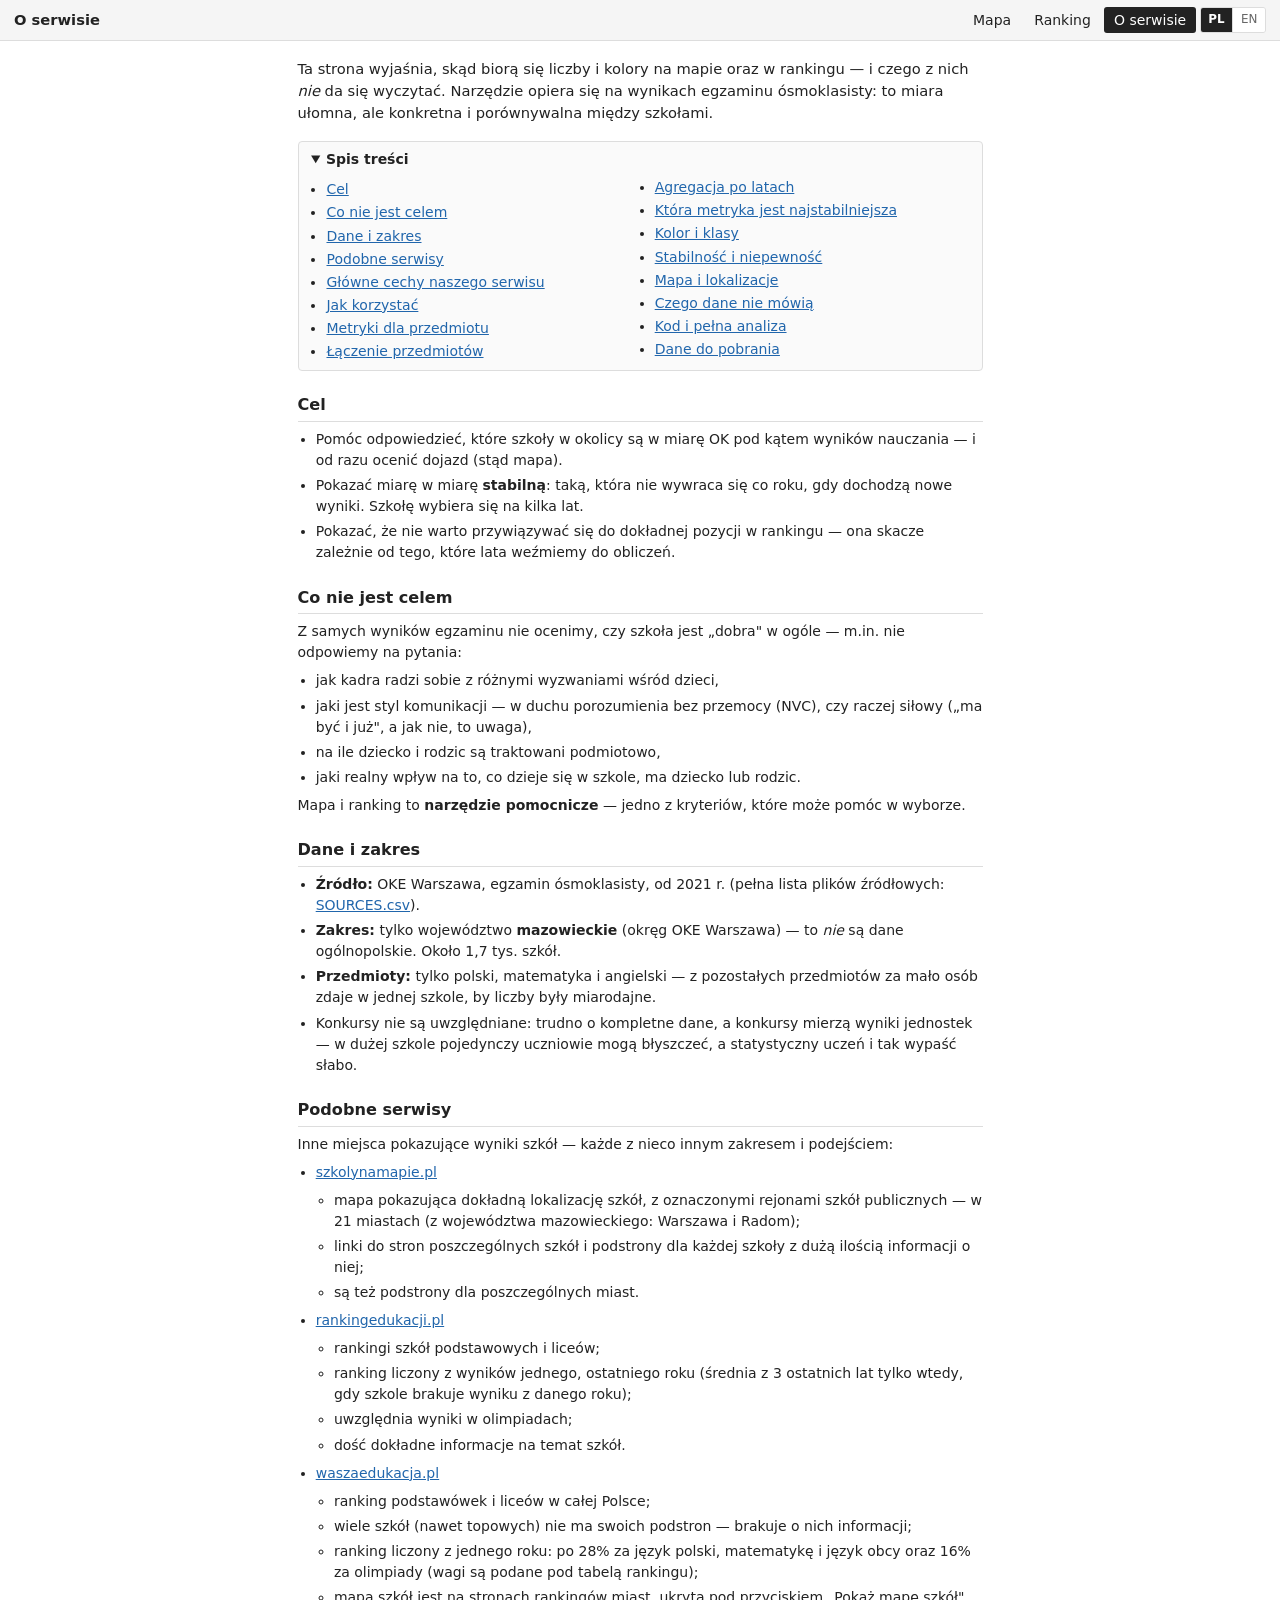
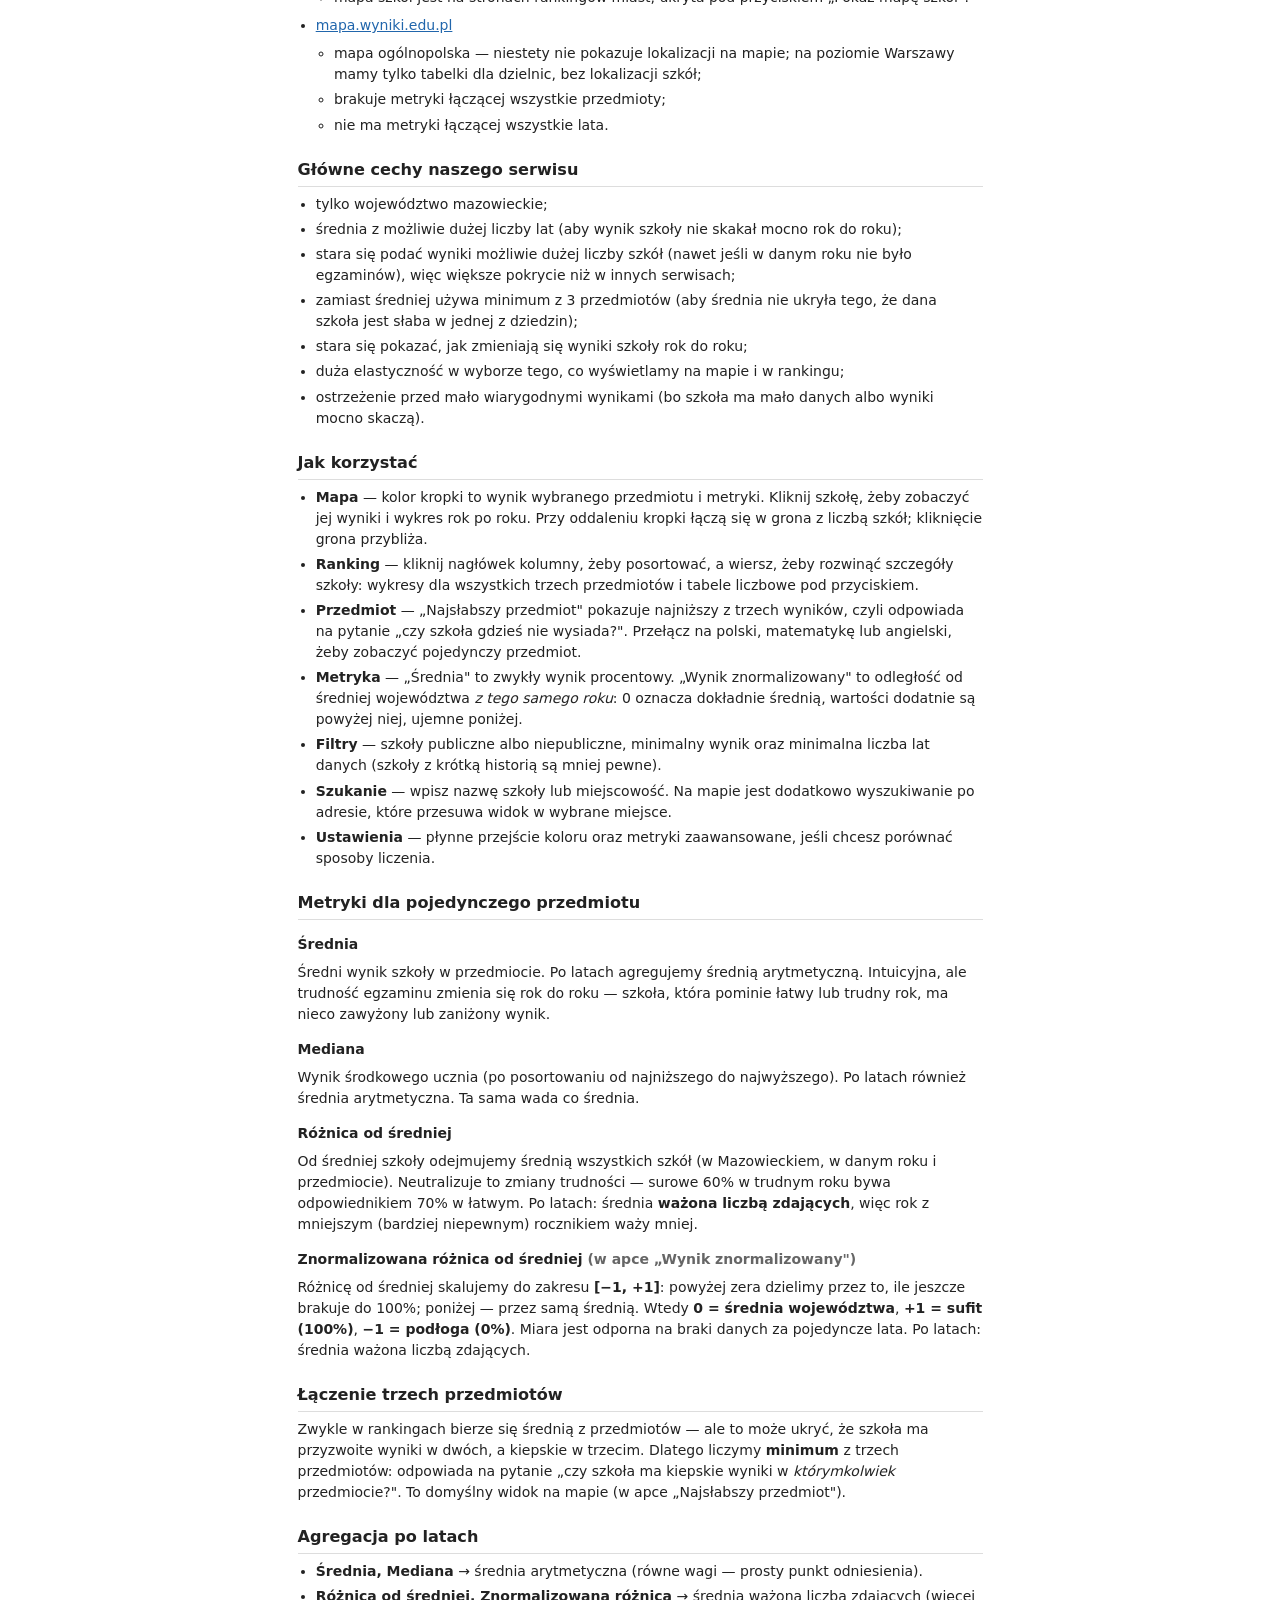
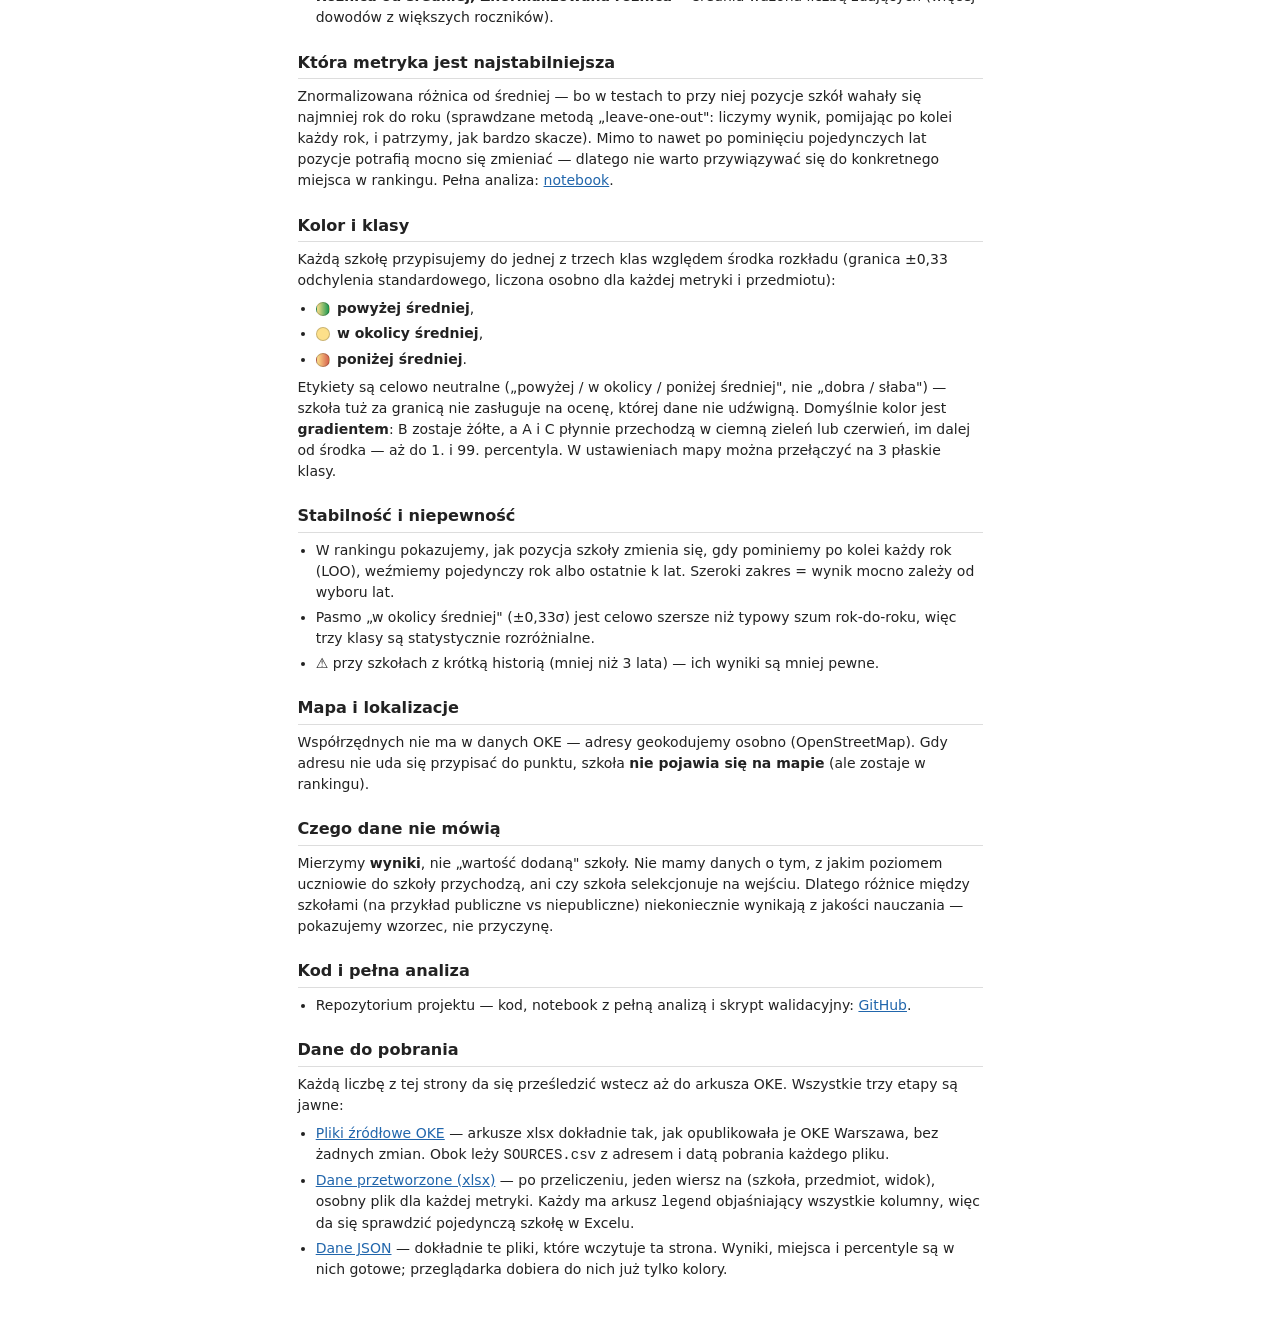
<file: docs/about.html>
<!doctype html>
<html lang="pl">
<head>
  <meta charset="utf-8">
  <meta name="viewport" content="width=device-width, initial-scale=1">
  <title>O serwisie — Mazowieckie</title>
  <link rel="stylesheet" href="style.css">
</head>
<body class="page-about">
  <header class="topnav">
    <h1 data-i18n="aboutTitle">O serwisie</h1>
    <nav>
      <a href="index.html" data-i18n="navMap">Mapa</a>
      <a href="ranking.html" data-i18n="navRanking">Ranking</a>
      <a href="about.html" class="active" data-i18n="navAbout">O serwisie</a>
      <div id="lang-toggle" class="lang-toggle" role="group" aria-label="Język / Language"></div>
    </nav>
  </header>

  <main class="prose">
    <div data-lang-block="pl">
      <p class="lead">Ta strona wyjaśnia, skąd biorą się liczby i kolory na mapie oraz
        w rankingu — i czego z nich <em>nie</em> da się wyczytać. Narzędzie opiera się na
        wynikach egzaminu ósmoklasisty: to miara ułomna, ale konkretna i porównywalna
        między szkołami.</p>
    </div>
    <div data-lang-block="en" hidden>
      <p class="lead">This page explains where the numbers and colours on the map and in the
        ranking come from — and what they <em>cannot</em> tell you. The tool is based on the
        Polish 8th-grade exam (egzamin ósmoklasisty): an imperfect measure, but a concrete and
        comparable one.</p>
    </div>

    <details class="toc" open data-lang-block="pl">
      <summary>Spis treści</summary>
      <ul>
        <li><a href="#goal">Cel</a></li>
        <li><a href="#not-goal">Co nie jest celem</a></li>
        <li><a href="#data">Dane i zakres</a></li>
        <li><a href="#similar">Podobne serwisy</a></li>
        <li><a href="#features">Główne cechy naszego serwisu</a></li>
        <li><a href="#how-to-use">Jak korzystać</a></li>
        <li><a href="#metrics">Metryki dla przedmiotu</a></li>
        <li><a href="#composite">Łączenie przedmiotów</a></li>
        <li><a href="#aggregation">Agregacja po latach</a></li>
        <li><a href="#metric-stability">Która metryka jest najstabilniejsza</a></li>
        <li><a href="#colour">Kolor i klasy</a></li>
        <li><a href="#stability">Stabilność i niepewność</a></li>
        <li><a href="#map">Mapa i lokalizacje</a></li>
        <li><a href="#caveat">Czego dane nie mówią</a></li>
        <li><a href="#sources">Kod i pełna analiza</a></li>
        <li><a href="#data-files">Dane do pobrania</a></li>
      </ul>
    </details>
    <details class="toc" open data-lang-block="en" hidden>
      <summary>Contents</summary>
      <ul>
        <li><a href="#goal">Goal</a></li>
        <li><a href="#not-goal">What is not the goal</a></li>
        <li><a href="#data">Data and scope</a></li>
        <li><a href="#similar">Similar services</a></li>
        <li><a href="#features">Main features of our service</a></li>
        <li><a href="#how-to-use">How to use it</a></li>
        <li><a href="#metrics">Per-subject metrics</a></li>
        <li><a href="#composite">Combining the subjects</a></li>
        <li><a href="#aggregation">Aggregating across years</a></li>
        <li><a href="#metric-stability">Which metric is the most stable</a></li>
        <li><a href="#colour">Colour and classes</a></li>
        <li><a href="#stability">Stability and uncertainty</a></li>
        <li><a href="#map">The map and locations</a></li>
        <li><a href="#caveat">What the data does not say</a></li>
        <li><a href="#sources">Code and the full analysis</a></li>
        <li><a href="#data-files">Data files</a></li>
      </ul>
    </details>

    <section id="goal">
      <div data-lang-block="pl">
        <h2>Cel</h2>
        <ul>
          <li>Pomóc odpowiedzieć, które szkoły w okolicy są w miarę OK pod kątem wyników
            nauczania — i od razu ocenić dojazd (stąd mapa).</li>
          <li>Pokazać miarę w miarę <strong>stabilną</strong>: taką, która nie wywraca się
            co roku, gdy dochodzą nowe wyniki. Szkołę wybiera się na kilka lat.</li>
          <li>Pokazać, że nie warto przywiązywać się do dokładnej pozycji w rankingu —
            ona skacze zależnie od tego, które lata weźmiemy do obliczeń.</li>
        </ul>
      </div>
      <div data-lang-block="en" hidden>
        <h2>Goal</h2>
        <ul>
          <li>Help answer which schools nearby are reasonably OK on learning outcomes — and
            judge the commute at the same time (hence the map).</li>
          <li>Show a reasonably <strong>stable</strong> measure: one that does not flip every
            year as new results come in. You pick a school for several years.</li>
          <li>Show that the exact ranking position is not worth clinging to — it moves
            depending on which years go into the calculation.</li>
        </ul>
      </div>
    </section>

    <section id="not-goal">
      <div data-lang-block="pl">
        <h2>Co nie jest celem</h2>
        <p>Z samych wyników egzaminu nie ocenimy, czy szkoła jest „dobra" w ogóle —
          m.in. nie odpowiemy na pytania:</p>
        <ul>
          <li>jak kadra radzi sobie z różnymi wyzwaniami wśród dzieci,</li>
          <li>jaki jest styl komunikacji — w duchu porozumienia bez przemocy (NVC), czy raczej
            siłowy („ma być i już", a jak nie, to uwaga),</li>
          <li>na ile dziecko i rodzic są traktowani podmiotowo,</li>
          <li>jaki realny wpływ na to, co dzieje się w szkole, ma dziecko lub rodzic.</li>
        </ul>
        <p>Mapa i ranking to <strong>narzędzie pomocnicze</strong> — jedno z kryteriów,
          które może pomóc w wyborze.</p>
      </div>
      <div data-lang-block="en" hidden>
        <h2>What is not the goal</h2>
        <p>Exam results alone cannot tell us whether a school is "good" in general — for
          instance they say nothing about:</p>
        <ul>
          <li>how the staff handle the varied challenges children bring,</li>
          <li>what the communication style is — nonviolent communication (NVC), or more coercive
            ("do it because I said so", with a reprimand otherwise),</li>
          <li>how far the child and parent are treated as partners,</li>
          <li>what real influence a child or parent has on what happens at school.</li>
        </ul>
        <p>The map and ranking are a <strong>supporting tool</strong> — one of the criteria
          that can help with a choice.</p>
      </div>
    </section>

    <section id="data">
      <div data-lang-block="pl">
        <h2>Dane i zakres</h2>
        <ul>
          <li><strong>Źródło:</strong> OKE Warszawa, egzamin ósmoklasisty, od 2021 r. (pełna lista
            plików źródłowych:
            <a target="_blank" rel="noopener" href="https://github.com/herbakamil/compare-primary-schools-mazowieckie/blob/main/data/egzamin-osmoklasisty/SOURCES.csv">SOURCES.csv</a>).</li>
          <li><strong>Zakres:</strong> tylko województwo <strong>mazowieckie</strong>
            (okręg OKE Warszawa) — to <em>nie</em> są dane ogólnopolskie. Około 1,7 tys. szkół.</li>
          <li><strong>Przedmioty:</strong> tylko polski, matematyka i angielski — z pozostałych
            przedmiotów za mało osób zdaje w jednej szkole, by liczby były miarodajne.</li>
          <li>Konkursy nie są uwzględniane: trudno o kompletne dane, a konkursy mierzą wyniki
            jednostek — w dużej szkole pojedynczy uczniowie mogą błyszczeć, a statystyczny
            uczeń i tak wypaść słabo.</li>
        </ul>
      </div>
      <div data-lang-block="en" hidden>
        <h2>Data and scope</h2>
        <ul>
          <li><strong>Source:</strong> the Warsaw OKE district, 8th-grade exam, from 2021 onward
            (full list of source files:
            <a target="_blank" rel="noopener" href="https://github.com/herbakamil/compare-primary-schools-mazowieckie/blob/main/data/egzamin-osmoklasisty/SOURCES.csv">SOURCES.csv</a>).</li>
          <li><strong>Scope:</strong> the <strong>Mazowieckie</strong> voivodeship only (Warsaw
            OKE district) — this is <em>not</em> national data. About 1.7k schools.</li>
          <li><strong>Subjects:</strong> Polish, Maths and English only — too few pupils sit the
            other subjects at any one school for the numbers to be meaningful.</li>
          <li>Subject olympiads/contests are not included: complete data is hard to gather and
            contests measure individuals — in a large school a few pupils may shine while the
            typical pupil still does poorly.</li>
        </ul>
      </div>
    </section>

    <section id="similar">
      <div data-lang-block="pl">
        <h2>Podobne serwisy</h2>
        <p>Inne miejsca pokazujące wyniki szkół — każde z nieco innym zakresem i podejściem:</p>
        <ul>
          <li><a target="_blank" rel="noopener" href="https://szkolynamapie.pl/">szkolynamapie.pl</a>
            <ul>
              <li>mapa pokazująca dokładną lokalizację szkół, z oznaczonymi rejonami
                szkół publicznych — w 21 miastach (z województwa mazowieckiego:
                Warszawa i Radom);</li>
              <li>linki do stron poszczególnych szkół i podstrony dla każdej szkoły
                z dużą ilością informacji o niej;</li>
              <li>są też podstrony dla poszczególnych miast.</li>
            </ul>
          </li>
          <li><a target="_blank" rel="noopener" href="https://www.rankingedukacji.pl/rankingi/szkoly-podstawowe/warszawa">rankingedukacji.pl</a>
            <ul>
              <li>rankingi szkół podstawowych i liceów;</li>
              <li>ranking liczony z wyników jednego, ostatniego roku (średnia
                z 3 ostatnich lat tylko wtedy, gdy szkole brakuje wyniku z danego
                roku);</li>
              <li>uwzględnia wyniki w olimpiadach;</li>
              <li>dość dokładne informacje na temat szkół.</li>
            </ul>
          </li>
          <li><a target="_blank" rel="noopener" href="https://waszaedukacja.pl/">waszaedukacja.pl</a>
            <ul>
              <li>ranking podstawówek i liceów w całej Polsce;</li>
              <li>wiele szkół (nawet topowych) nie ma swoich podstron — brakuje
                o nich informacji;</li>
              <li>ranking liczony z jednego roku: po 28% za język polski, matematykę
                i język obcy oraz 16% za olimpiady (wagi są podane pod tabelą
                rankingu);</li>
              <li>mapa szkół jest na stronach rankingów miast, ukryta pod
                przyciskiem „Pokaż mapę szkół".</li>
            </ul>
          </li>
          <li><a target="_blank" rel="noopener" href="https://mapa.wyniki.edu.pl/MapaEgzaminow/">mapa.wyniki.edu.pl</a>
            <ul>
              <li>mapa ogólnopolska — niestety nie pokazuje lokalizacji na mapie;
                na poziomie Warszawy mamy tylko tabelki dla dzielnic, bez lokalizacji
                szkół;</li>
              <li>brakuje metryki łączącej wszystkie przedmioty;</li>
              <li>nie ma metryki łączącej wszystkie lata.</li>
            </ul>
          </li>
        </ul>
      </div>
      <div data-lang-block="en" hidden>
        <h2>Similar services</h2>
        <p>Other places showing school results — each with a somewhat different scope and approach:</p>
        <ul>
          <li><a target="_blank" rel="noopener" href="https://szkolynamapie.pl/">szkolynamapie.pl</a>
            <ul>
              <li>a map showing each school's exact location, with marked catchment
                areas of public schools — in 21 cities (from the Mazowieckie
                voivodeship: Warsaw and Radom);</li>
              <li>links to individual schools' websites and a subpage for every
                school with plenty of information about it;</li>
              <li>there are also subpages for individual cities.</li>
            </ul>
          </li>
          <li><a target="_blank" rel="noopener" href="https://www.rankingedukacji.pl/rankingi/szkoly-podstawowe/warszawa">rankingedukacji.pl</a>
            <ul>
              <li>rankings of primary and high schools;</li>
              <li>the ranking is computed from a single, most recent year (a 3-year
                average is used only when a school has no result for that
                year);</li>
              <li>takes olympiad results into account;</li>
              <li>fairly detailed information about schools.</li>
            </ul>
          </li>
          <li><a target="_blank" rel="noopener" href="https://waszaedukacja.pl/">waszaedukacja.pl</a>
            <ul>
              <li>a ranking of primary and high schools across Poland;</li>
              <li>many schools (even top ones) have no subpage of their own —
                information about them is missing;</li>
              <li>the ranking is computed from a single year: 28% each for Polish,
                maths and a foreign language, plus 16% for olympiads (the weights
                are listed below the ranking table);</li>
              <li>a map of schools is available on the city ranking pages, hidden
                behind the "Pokaż mapę szkół" (show school map) button.</li>
            </ul>
          </li>
          <li><a target="_blank" rel="noopener" href="https://mapa.wyniki.edu.pl/MapaEgzaminow/">mapa.wyniki.edu.pl</a>
            <ul>
              <li>a nationwide map — unfortunately it does not show school locations
                on the map; for Warsaw there are only tables per district, without
                school locations;</li>
              <li>no metric combining all subjects;</li>
              <li>no metric combining all years.</li>
            </ul>
          </li>
        </ul>
      </div>
    </section>

    <section id="features">
      <div data-lang-block="pl">
        <h2>Główne cechy naszego serwisu</h2>
        <ul>
          <li>tylko województwo mazowieckie;</li>
          <li>średnia z możliwie dużej liczby lat (aby wynik szkoły nie skakał
            mocno rok do roku);</li>
          <li>stara się podać wyniki możliwie dużej liczby szkół (nawet jeśli
            w danym roku nie było egzaminów), więc większe pokrycie niż w innych
            serwisach;</li>
          <li>zamiast średniej używa minimum z 3 przedmiotów (aby średnia nie
            ukryła tego, że dana szkoła jest słaba w jednej z dziedzin);</li>
          <li>stara się pokazać, jak zmieniają się wyniki szkoły rok do roku;</li>
          <li>duża elastyczność w wyborze tego, co wyświetlamy na mapie
            i w rankingu;</li>
          <li>ostrzeżenie przed mało wiarygodnymi wynikami (bo szkoła ma mało
            danych albo wyniki mocno skaczą).</li>
        </ul>
      </div>
      <div data-lang-block="en" hidden>
        <h2>Main features of our service</h2>
        <ul>
          <li>only the Mazowieckie voivodeship;</li>
          <li>an average over as many years as possible (so a school's score does
            not jump sharply year to year);</li>
          <li>tries to report results for as many schools as possible (even if
            there was no exam in a given year), so coverage is larger than in
            other services;</li>
          <li>instead of an average, uses the minimum of the 3 subjects (so an
            average cannot hide that a school is weak in one of the areas);</li>
          <li>tries to show how a school's results change year to year;</li>
          <li>a lot of flexibility in choosing what is shown on the map and in
            the ranking;</li>
          <li>warnings about less reliable results (because the school has few
            data points or results jump sharply).</li>
        </ul>
      </div>
    </section>

    <section id="how-to-use">
      <div data-lang-block="pl">
        <h2>Jak korzystać</h2>
        <ul>
          <li><strong>Mapa</strong> — kolor kropki to wynik wybranego przedmiotu i metryki.
            Kliknij szkołę, żeby zobaczyć jej wyniki i wykres rok po roku. Przy oddaleniu
            kropki łączą się w grona z liczbą szkół; kliknięcie grona przybliża.</li>
          <li><strong>Ranking</strong> — kliknij nagłówek kolumny, żeby posortować, a wiersz,
            żeby rozwinąć szczegóły szkoły: wykresy dla wszystkich trzech przedmiotów
            i tabele liczbowe pod przyciskiem.</li>
          <li><strong>Przedmiot</strong> — „Najsłabszy przedmiot" pokazuje najniższy z trzech
            wyników, czyli odpowiada na pytanie „czy szkoła gdzieś nie wysiada?". Przełącz na
            polski, matematykę lub angielski, żeby zobaczyć pojedynczy przedmiot.</li>
          <li><strong>Metryka</strong> — „Średnia" to zwykły wynik procentowy.
            „Wynik znormalizowany" to odległość od średniej województwa <em>z tego samego
            roku</em>: 0 oznacza dokładnie średnią, wartości dodatnie są powyżej niej,
            ujemne poniżej.</li>
          <li><strong>Filtry</strong> — szkoły publiczne albo niepubliczne, minimalny wynik
            oraz minimalna liczba lat danych (szkoły z krótką historią są mniej pewne).</li>
          <li><strong>Szukanie</strong> — wpisz nazwę szkoły lub miejscowość. Na mapie jest
            dodatkowo wyszukiwanie po adresie, które przesuwa widok w wybrane miejsce.</li>
          <li><strong>Ustawienia</strong> — płynne przejście koloru oraz metryki zaawansowane,
            jeśli chcesz porównać sposoby liczenia.</li>
        </ul>
      </div>
      <div data-lang-block="en" hidden>
        <h2>How to use it</h2>
        <ul>
          <li><strong>Map</strong> — a dot's colour is the score for the selected subject and
            metric. Click a school to see its results and a year-by-year chart. Zoomed out,
            dots merge into clusters showing how many schools they hold; clicking one zooms in.</li>
          <li><strong>Ranking</strong> — click a column header to sort, and a row to expand the
            school's details: charts for all three subjects, with the numeric tables behind a
            button.</li>
          <li><strong>Subject</strong> — "Weakest subject" shows the lowest of the three scores,
            answering "does this school fall down anywhere?". Switch to Polish, Maths or English
            to see a single subject.</li>
          <li><strong>Metric</strong> — "Mean" is the plain percentage score. "Normalised score"
            is the distance from the voivodeship average <em>of the same year</em>: 0 is exactly
            average, positive values sit above it, negative below.</li>
          <li><strong>Filters</strong> — public or private schools, a minimum score, and a
            minimum number of years of data (schools with a short history are less certain).</li>
          <li><strong>Search</strong> — type a school name or a town. The map additionally has an
            address search that moves the view to a chosen place.</li>
          <li><strong>Settings</strong> — the continuous colour ramp, and the advanced metrics if
            you want to compare ways of computing the score.</li>
        </ul>
      </div>
    </section>

    <section id="metrics">
      <div data-lang-block="pl">
        <h2>Metryki dla pojedynczego przedmiotu</h2>
        <h3>Średnia</h3>
        <p>Średni wynik szkoły w przedmiocie. Po latach agregujemy średnią arytmetyczną.
          Intuicyjna, ale trudność egzaminu zmienia się rok do roku — szkoła, która pominie
          łatwy lub trudny rok, ma nieco zawyżony lub zaniżony wynik.</p>
        <h3>Mediana</h3>
        <p>Wynik środkowego ucznia (po posortowaniu od najniższego do najwyższego). Po latach
          również średnia arytmetyczna. Ta sama wada co średnia.</p>
        <h3>Różnica od średniej</h3>
        <p>Od średniej szkoły odejmujemy średnią wszystkich szkół (w Mazowieckiem, w danym
          roku i przedmiocie). Neutralizuje to zmiany trudności — surowe 60% w trudnym roku
          bywa odpowiednikiem 70% w łatwym. Po latach: średnia <strong>ważona liczbą
          zdających</strong>, więc rok z mniejszym (bardziej niepewnym) rocznikiem waży mniej.</p>
        <h3>Znormalizowana różnica od średniej <span class="muted">(w apce „Wynik znormalizowany")</span></h3>
        <p>Różnicę od średniej skalujemy do zakresu <strong>[−1, +1]</strong>: powyżej zera
          dzielimy przez to, ile jeszcze brakuje do 100%; poniżej — przez samą średnią.
          Wtedy <strong>0 = średnia województwa</strong>, <strong>+1 = sufit (100%)</strong>,
          <strong>−1 = podłoga (0%)</strong>. Miara jest odporna na braki danych za pojedyncze
          lata. Po latach: średnia ważona liczbą zdających.</p>
      </div>
      <div data-lang-block="en" hidden>
        <h2>Per-subject metrics</h2>
        <h3>Mean</h3>
        <p>The school's mean score in a subject. Aggregated across years as a plain (arithmetic)
          mean. Intuitive, but exam difficulty shifts year to year — a school that skips an easy
          or hard year ends up slightly over- or under-stated.</p>
        <h3>Median</h3>
        <p>The middle pupil's score (sorting lowest to highest). Also an arithmetic mean across
          years. Same weakness as the mean.</p>
        <h3>Difference from the mean</h3>
        <p>We subtract the mean of all schools (in Mazowieckie, that year, that subject) from the
          school's mean. This neutralises difficulty shifts — a raw 60% in a hard year can equal
          70% in an easy one. Across years: a mean <strong>weighted by the number of pupils</strong>,
          so a year with a smaller (less certain) cohort counts for less.</p>
        <h3>Normalised difference from the mean <span class="muted">(the app's "Normalised score")</span></h3>
        <p>We scale the difference to the range <strong>[−1, +1]</strong>: above zero we divide
          by how far it still is to 100%; below zero, by the mean itself. Then
          <strong>0 = the voivodeship mean</strong>, <strong>+1 = the ceiling (100%)</strong>,
          <strong>−1 = the floor (0%)</strong>. It is robust to missing years. Across years: a
          mean weighted by the number of pupils.</p>
      </div>
    </section>

    <section id="composite">
      <div data-lang-block="pl">
        <h2>Łączenie trzech przedmiotów</h2>
        <p>Zwykle w rankingach bierze się średnią z przedmiotów — ale to może ukryć, że szkoła
          ma przyzwoite wyniki w dwóch, a kiepskie w trzecim. Dlatego liczymy
          <strong>minimum</strong> z trzech przedmiotów: odpowiada na pytanie „czy szkoła ma
          kiepskie wyniki w <em>którymkolwiek</em> przedmiocie?". To domyślny widok na mapie
          (w apce „Najsłabszy przedmiot").</p>
      </div>
      <div data-lang-block="en" hidden>
        <h2>Combining the three subjects</h2>
        <p>Rankings usually average the subjects — but that can hide a school doing decently in two
          and poorly in the third. So we take the <strong>minimum</strong> of the three: it
          answers "does the school have poor results in <em>any</em> subject?". This is the default map view
          (the app's "Weakest subject").</p>
      </div>
    </section>

    <section id="aggregation">
      <div data-lang-block="pl">
        <h2>Agregacja po latach</h2>
        <ul>
          <li><strong>Średnia, Mediana</strong> → średnia arytmetyczna (równe wagi — prosty
            punkt odniesienia).</li>
          <li><strong>Różnica od średniej, Znormalizowana różnica</strong> → średnia ważona
            liczbą zdających (więcej dowodów z większych roczników).</li>
        </ul>
      </div>
      <div data-lang-block="en" hidden>
        <h2>Aggregating across years</h2>
        <ul>
          <li><strong>Mean, Median</strong> → arithmetic mean (equal weight — a simple baseline).</li>
          <li><strong>Difference, Normalised difference</strong> → mean weighted by the number of
            pupils (more evidence from larger cohorts).</li>
        </ul>
      </div>
    </section>

    <section id="metric-stability">
      <div data-lang-block="pl">
        <h2>Która metryka jest najstabilniejsza</h2>
        <p>Znormalizowana różnica od średniej — bo w testach to przy niej pozycje szkół
          wahały się najmniej rok do roku (sprawdzane metodą „leave-one-out": liczymy wynik,
          pomijając po kolei każdy rok, i patrzymy, jak bardzo skacze). Mimo to nawet po
          pominięciu pojedynczych lat pozycje potrafią mocno się zmieniać — dlatego nie warto
          przywiązywać się do konkretnego miejsca w rankingu. Pełna analiza:
          <a target="_blank" rel="noopener" href="https://github.com/herbakamil/compare-primary-schools-mazowieckie/blob/main/notebooks/how_to_measure_school_quality-2021-2025.ipynb">notebook</a>.</p>
      </div>
      <div data-lang-block="en" hidden>
        <h2>Which metric is the most stable</h2>
        <p>The normalised difference from the mean — because in testing its school positions
          moved the least year to year (checked with a "leave-one-out" method: recompute the
          score leaving each year out in turn, and see how much it jumps). Even so, dropping
          single years can still move positions a lot — which is why a specific ranking place is
          not worth clinging to. The full analysis:
          <a target="_blank" rel="noopener" href="https://github.com/herbakamil/compare-primary-schools-mazowieckie/blob/main/notebooks/how_to_measure_school_quality-2021-2025.ipynb">notebook</a>.</p>
      </div>
    </section>

    <section id="colour">
      <div data-lang-block="pl">
        <h2>Kolor i klasy</h2>
        <p>Każdą szkołę przypisujemy do jednej z trzech klas względem środka rozkładu (granica
          ±0,33 odchylenia standardowego, liczona osobno dla każdej metryki i przedmiotu):</p>
        <ul>
          <li><span class="swatch" style="background:linear-gradient(90deg,#fde08a,#1a9850)"></span> <strong>powyżej średniej</strong>,</li>
          <li><span class="swatch" style="background:#fde08a"></span> <strong>w okolicy średniej</strong>,</li>
          <li><span class="swatch" style="background:linear-gradient(90deg,#fde08a,#d6604d)"></span> <strong>poniżej średniej</strong>.</li>
        </ul>
        <p>Etykiety są celowo neutralne („powyżej / w okolicy / poniżej średniej", nie
          „dobra / słaba") — szkoła tuż za granicą nie zasługuje na ocenę, której dane nie
          udźwigną. Domyślnie kolor jest <strong>gradientem</strong>: B zostaje żółte, a A i C
          płynnie przechodzą w ciemną zieleń lub czerwień, im dalej od środka — aż do 1.
          i 99. percentyla. W ustawieniach mapy można przełączyć na 3 płaskie klasy.</p>
      </div>
      <div data-lang-block="en" hidden>
        <h2>Colour and classes</h2>
        <p>Each school falls into one of three classes relative to the centre of the distribution
          (boundary at ±0.33 standard deviations, computed separately per metric and subject):</p>
        <ul>
          <li><span class="swatch" style="background:linear-gradient(90deg,#fde08a,#1a9850)"></span> <strong>above average</strong>,</li>
          <li><span class="swatch" style="background:#fde08a"></span> <strong>around average</strong>,</li>
          <li><span class="swatch" style="background:linear-gradient(90deg,#fde08a,#d6604d)"></span> <strong>below average</strong>.</li>
        </ul>
        <p>The labels are deliberately neutral ("above / around / below average", not "good /
          weak") — a school just past a boundary does not deserve a verdict the data cannot
          support. By default the colour is a <strong>gradient</strong>: B stays yellow, while A and C
          shade smoothly into deep green or red the further from the centre — out to the 1st
          and 99th percentile. Map settings let you switch to 3 flat classes.</p>
      </div>
    </section>

    <section id="stability">
      <div data-lang-block="pl">
        <h2>Stabilność i niepewność</h2>
        <ul>
          <li>W rankingu pokazujemy, jak pozycja szkoły zmienia się, gdy pominiemy po kolei
            każdy rok (LOO), weźmiemy pojedynczy rok albo ostatnie k lat. Szeroki zakres =
            wynik mocno zależy od wyboru lat.</li>
          <li>Pasmo „w okolicy średniej" (±0,33σ) jest celowo szersze niż typowy szum
            rok‑do‑roku, więc trzy klasy są statystycznie rozróżnialne.</li>
          <li>⚠️ przy szkołach z krótką historią (mniej niż 3 lata) — ich wyniki są mniej pewne.</li>
        </ul>
      </div>
      <div data-lang-block="en" hidden>
        <h2>Stability and uncertainty</h2>
        <ul>
          <li>The ranking shows how a school's position changes when each year is left out in turn
            (LOO), when a single year is used, or the last k years. A wide range means the result
            depends heavily on which years you pick.</li>
          <li>The "around average" band (±0.33σ) is deliberately wider than the typical
            year-to-year noise, so the three classes are statistically distinguishable.</li>
          <li>⚠️ next to schools with a short history (fewer than 3 years) — their results are
            less certain.</li>
        </ul>
      </div>
    </section>

    <section id="map">
      <div data-lang-block="pl">
        <h2>Mapa i lokalizacje</h2>
        <p>Współrzędnych nie ma w danych OKE — adresy geokodujemy osobno (OpenStreetMap).
          Gdy adresu nie uda się przypisać do punktu, szkoła <strong>nie pojawia się na
          mapie</strong> (ale zostaje w rankingu).</p>
      </div>
      <div data-lang-block="en" hidden>
        <h2>The map and locations</h2>
        <p>Coordinates are not in the OKE data — addresses are geocoded separately (OpenStreetMap).
          When an address cannot be pinned to a point, the school <strong>does not appear on the
          map</strong> (but stays in the ranking).</p>
      </div>
    </section>

    <section id="caveat">
      <div data-lang-block="pl">
        <h2>Czego dane nie mówią</h2>
        <p>Mierzymy <strong>wyniki</strong>, nie „wartość dodaną" szkoły. Nie mamy danych o tym,
          z jakim poziomem uczniowie do szkoły przychodzą, ani czy szkoła selekcjonuje na
          wejściu. Dlatego różnice między szkołami (na przykład publiczne vs niepubliczne)
          niekoniecznie wynikają z jakości nauczania — pokazujemy wzorzec, nie przyczynę.</p>
      </div>
      <div data-lang-block="en" hidden>
        <h2>What the data does not say</h2>
        <p>We measure <strong>outcomes</strong>, not a school's "value added". We have no data on
          the level pupils arrive with, or whether a school selects at intake. So differences
          between schools (for example public vs non-public) do not necessarily stem from
          teaching quality — we show a pattern, not a cause.</p>
      </div>
    </section>

    <section id="sources">
      <div data-lang-block="pl">
        <h2>Kod i pełna analiza</h2>
        <ul>
          <li>Repozytorium projektu — kod, notebook z pełną analizą i skrypt walidacyjny:
            <a target="_blank" rel="noopener" href="https://github.com/herbakamil/compare-primary-schools-mazowieckie">GitHub</a>.</li>
        </ul>
      </div>
      <div data-lang-block="en" hidden>
        <h2>Code and the full analysis</h2>
        <ul>
          <li>The project repository — code, the full analysis notebook and the validation script:
            <a target="_blank" rel="noopener" href="https://github.com/herbakamil/compare-primary-schools-mazowieckie">GitHub</a>.</li>
        </ul>
      </div>
    </section>

    <section id="data-files">
      <div data-lang-block="pl">
        <h2>Dane do pobrania</h2>
        <p>Każdą liczbę z tej strony da się prześledzić wstecz aż do arkusza OKE. Wszystkie
          trzy etapy są jawne:</p>
        <ul>
          <li><a target="_blank" rel="noopener" href="https://github.com/herbakamil/compare-primary-schools-mazowieckie/tree/main/data/egzamin-osmoklasisty">Pliki
            źródłowe OKE</a> — arkusze xlsx dokładnie tak, jak opublikowała je OKE Warszawa,
            bez żadnych zmian. Obok leży <code>SOURCES.csv</code> z adresem i datą pobrania
            każdego pliku.</li>
          <li><a target="_blank" rel="noopener" href="https://github.com/herbakamil/compare-primary-schools-mazowieckie/tree/main/output">Dane
            przetworzone (xlsx)</a> — po przeliczeniu, jeden wiersz na (szkoła, przedmiot,
            widok), osobny plik dla każdej metryki. Każdy ma arkusz <code>legend</code>
            objaśniający wszystkie kolumny, więc da się sprawdzić pojedynczą szkołę
            w Excelu.</li>
          <li><a target="_blank" rel="noopener" href="https://github.com/herbakamil/compare-primary-schools-mazowieckie/tree/main/docs/data">Dane
            JSON</a> — dokładnie te pliki, które wczytuje ta strona. Wyniki, miejsca
            i percentyle są w nich gotowe; przeglądarka dobiera do nich już tylko kolory.</li>
        </ul>
      </div>
      <div data-lang-block="en" hidden>
        <h2>Data files</h2>
        <p>Every number on this site can be traced back to an OKE spreadsheet. All three
          stages are public:</p>
        <ul>
          <li><a target="_blank" rel="noopener" href="https://github.com/herbakamil/compare-primary-schools-mazowieckie/tree/main/data/egzamin-osmoklasisty">OKE
            source files</a> — the xlsx sheets exactly as the Warsaw OKE district published
            them, unmodified. Alongside them, <code>SOURCES.csv</code> records where each file
            came from and when it was retrieved.</li>
          <li><a target="_blank" rel="noopener" href="https://github.com/herbakamil/compare-primary-schools-mazowieckie/tree/main/output">Processed
            data (xlsx)</a> — after computation, one row per (school, subject, view), a separate
            file per metric. Each has a <code>legend</code> sheet explaining every column, so a
            single school can be checked in Excel.</li>
          <li><a target="_blank" rel="noopener" href="https://github.com/herbakamil/compare-primary-schools-mazowieckie/tree/main/docs/data">JSON
            data</a> — the very files this site loads. Scores, ranks and percentiles arrive
            ready-made; the browser only maps them to colours.</li>
        </ul>
      </div>
    </section>
  </main>

  <button id="toc-fab" type="button" data-i18n-attr="aria-label|tocFabLabel" aria-label="Do spisu treści">↑</button>

  <script src="app.js"></script>
  <script src="about.js"></script>
</body>
</html>
</file>
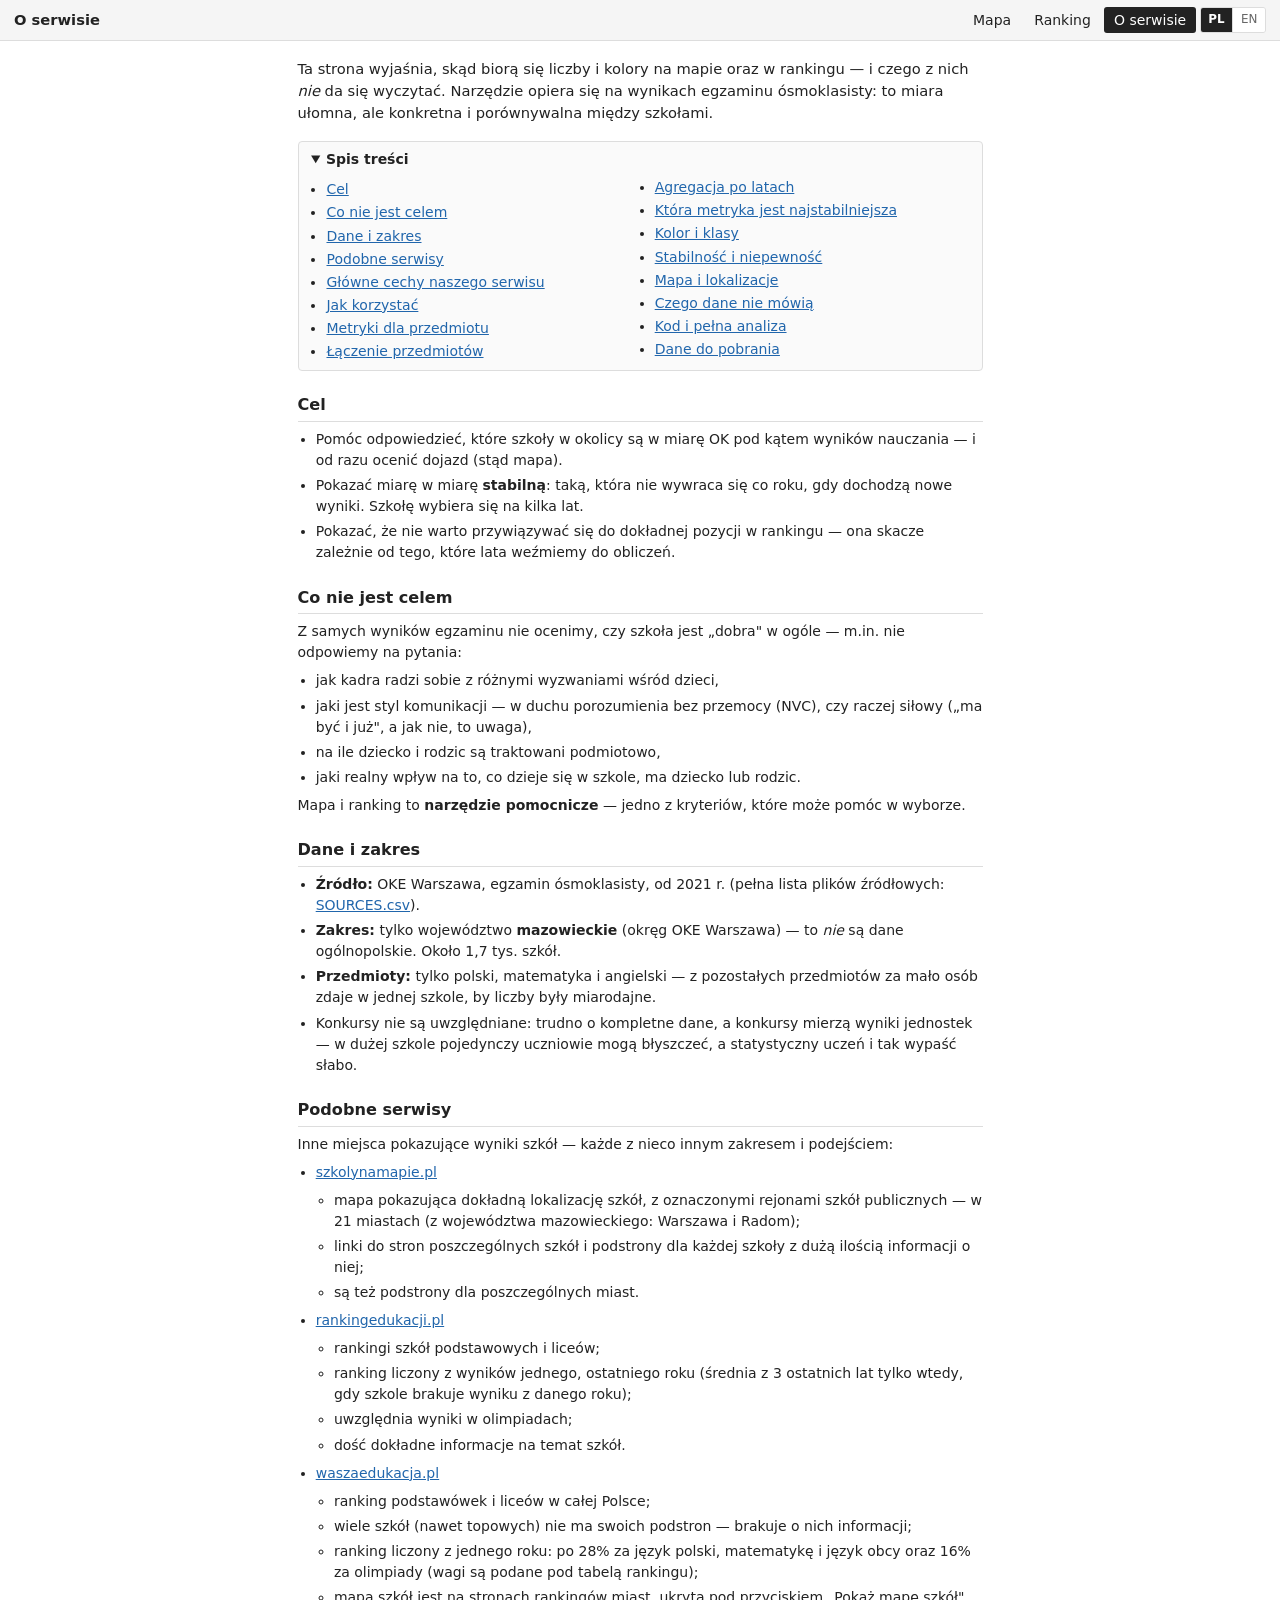
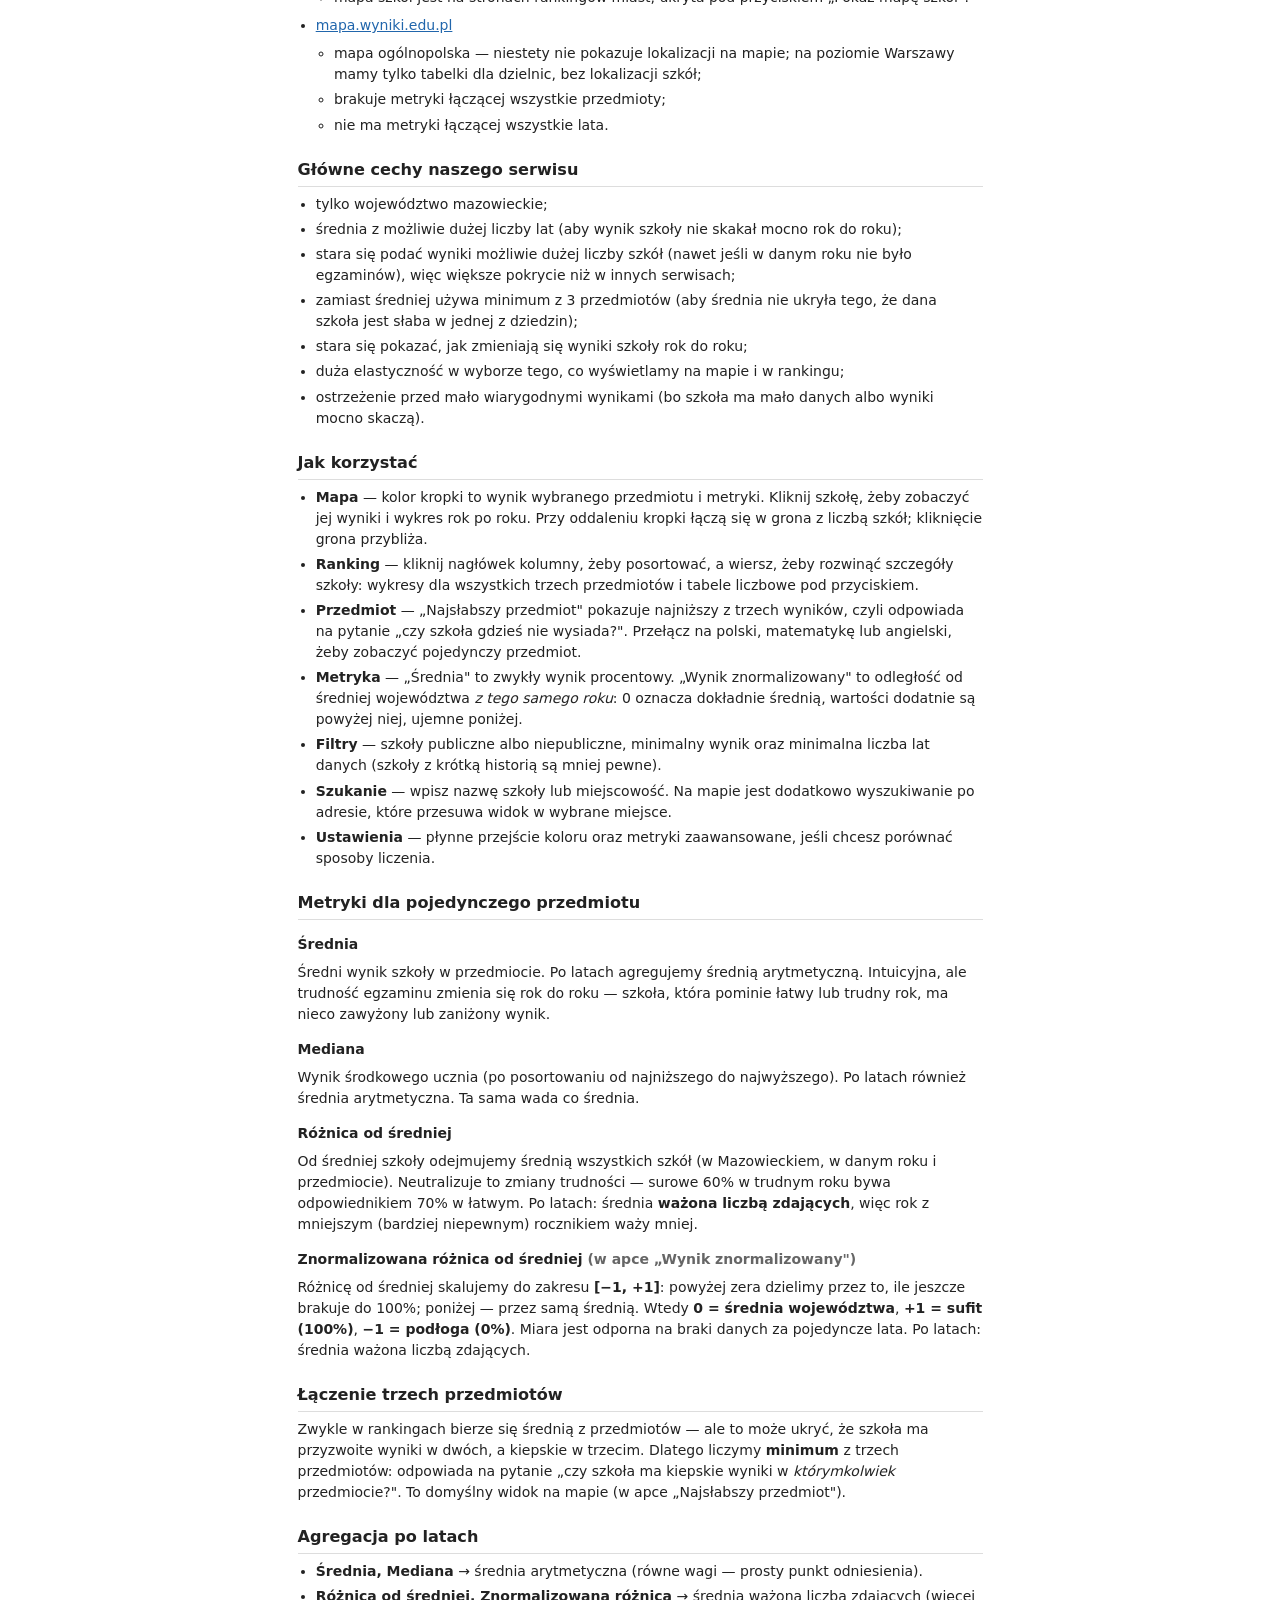
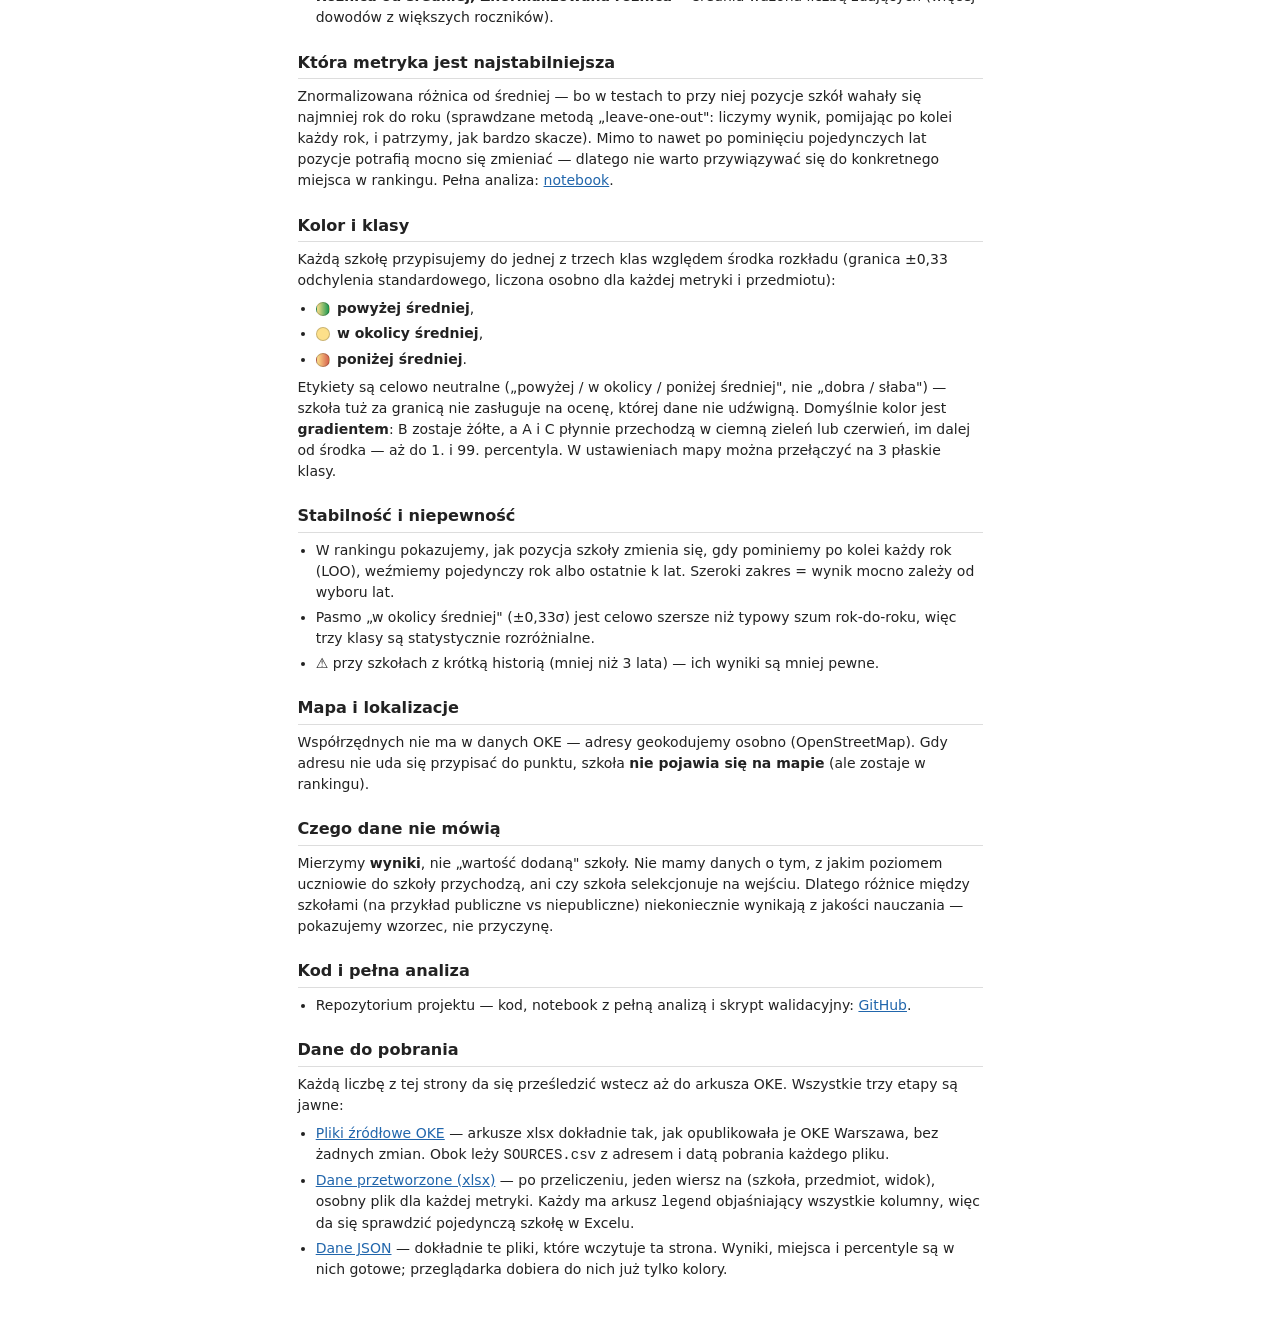
<file: docs/help.html>
<!doctype html>
<html lang="pl">
<head>
  <meta charset="utf-8">
  <title>O serwisie — Mazowieckie</title>
  <!-- The page moved from help.html to about.html when the tab was renamed to
       "O serwisie" / "About". This stub keeps links shared before the rename
       working. The script carries the query string and the fragment across, so
       a deep link such as help.html#stability still lands on the right section;
       the meta refresh is the no-JavaScript fallback and loses only the
       fragment. -->
  <script>location.replace('about.html' + location.search + location.hash);</script>
  <noscript><meta http-equiv="refresh" content="0; url=about.html"></noscript>
  <link rel="canonical" href="about.html">
</head>
<body>
  <p>Ta strona nazywa się teraz <a href="about.html">O serwisie</a>.</p>
  <p>This page is now called <a href="about.html">About</a>.</p>
</body>
</html>
</file>
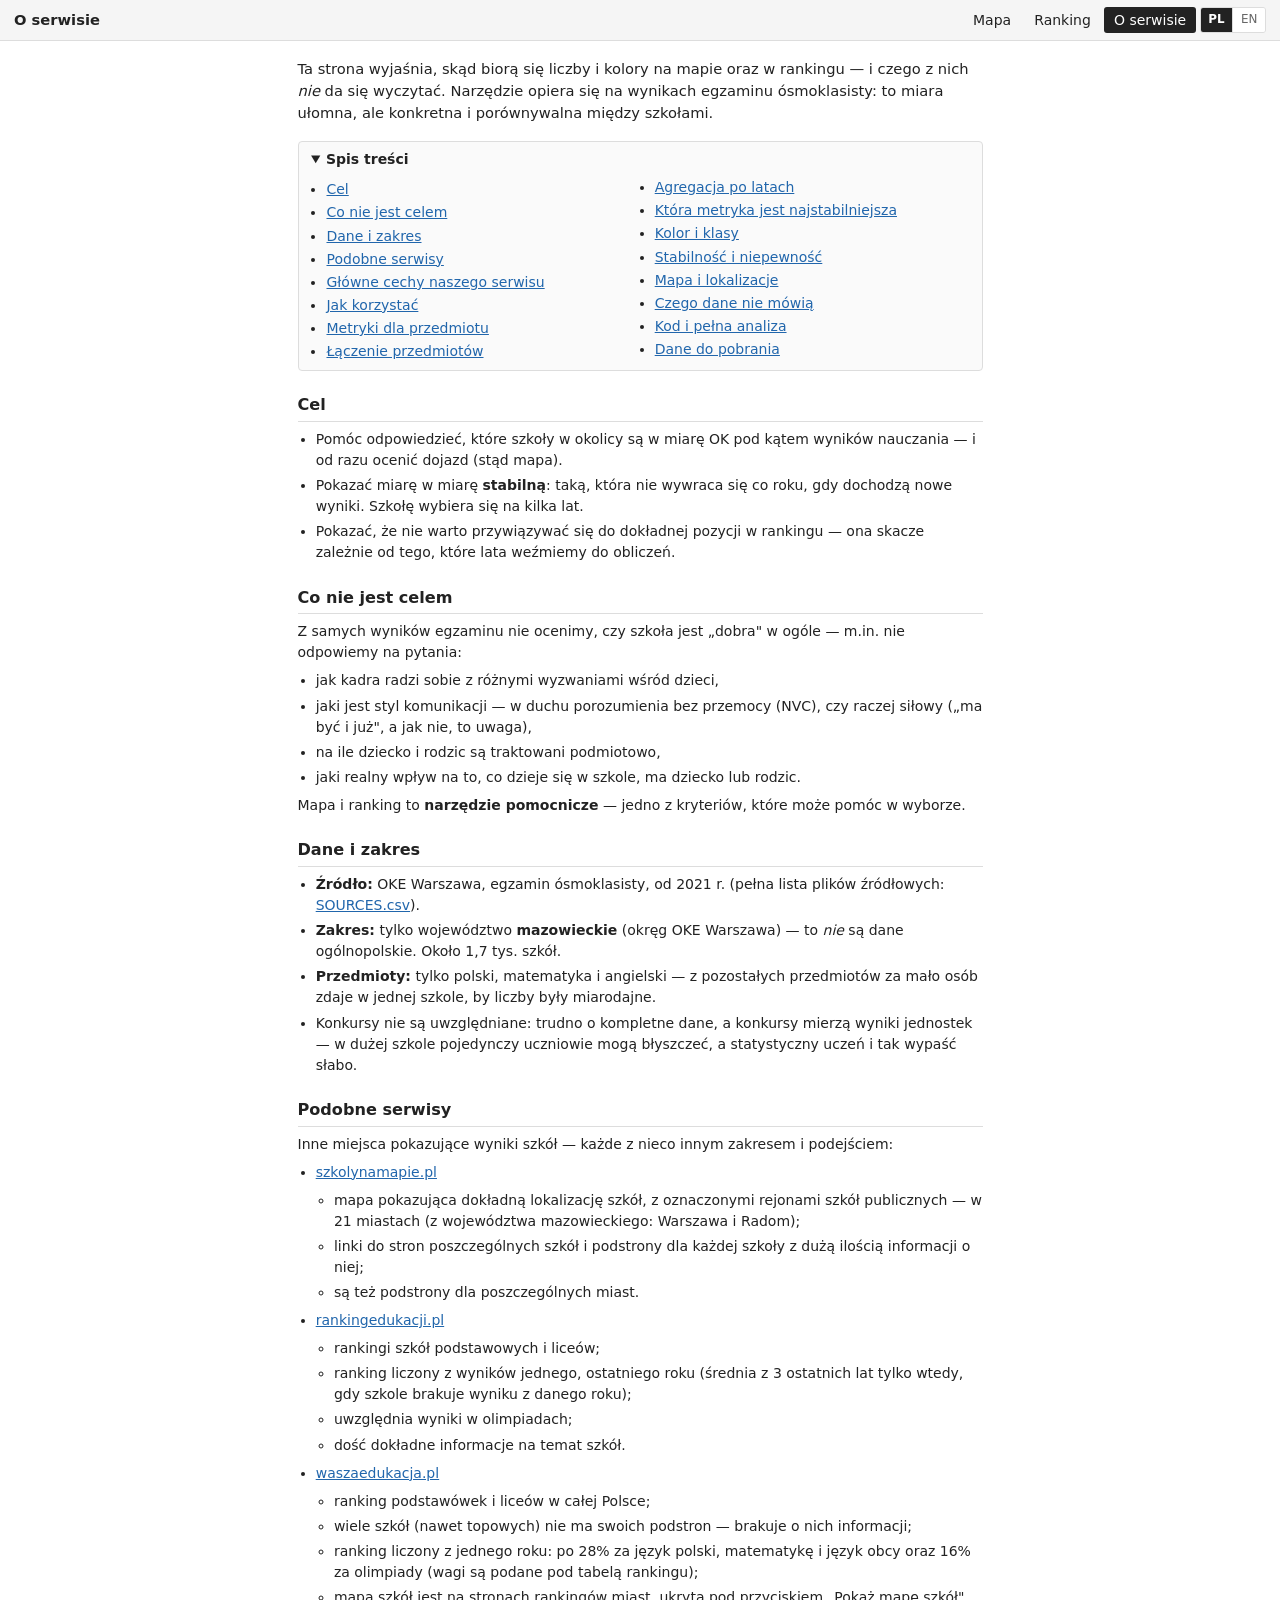
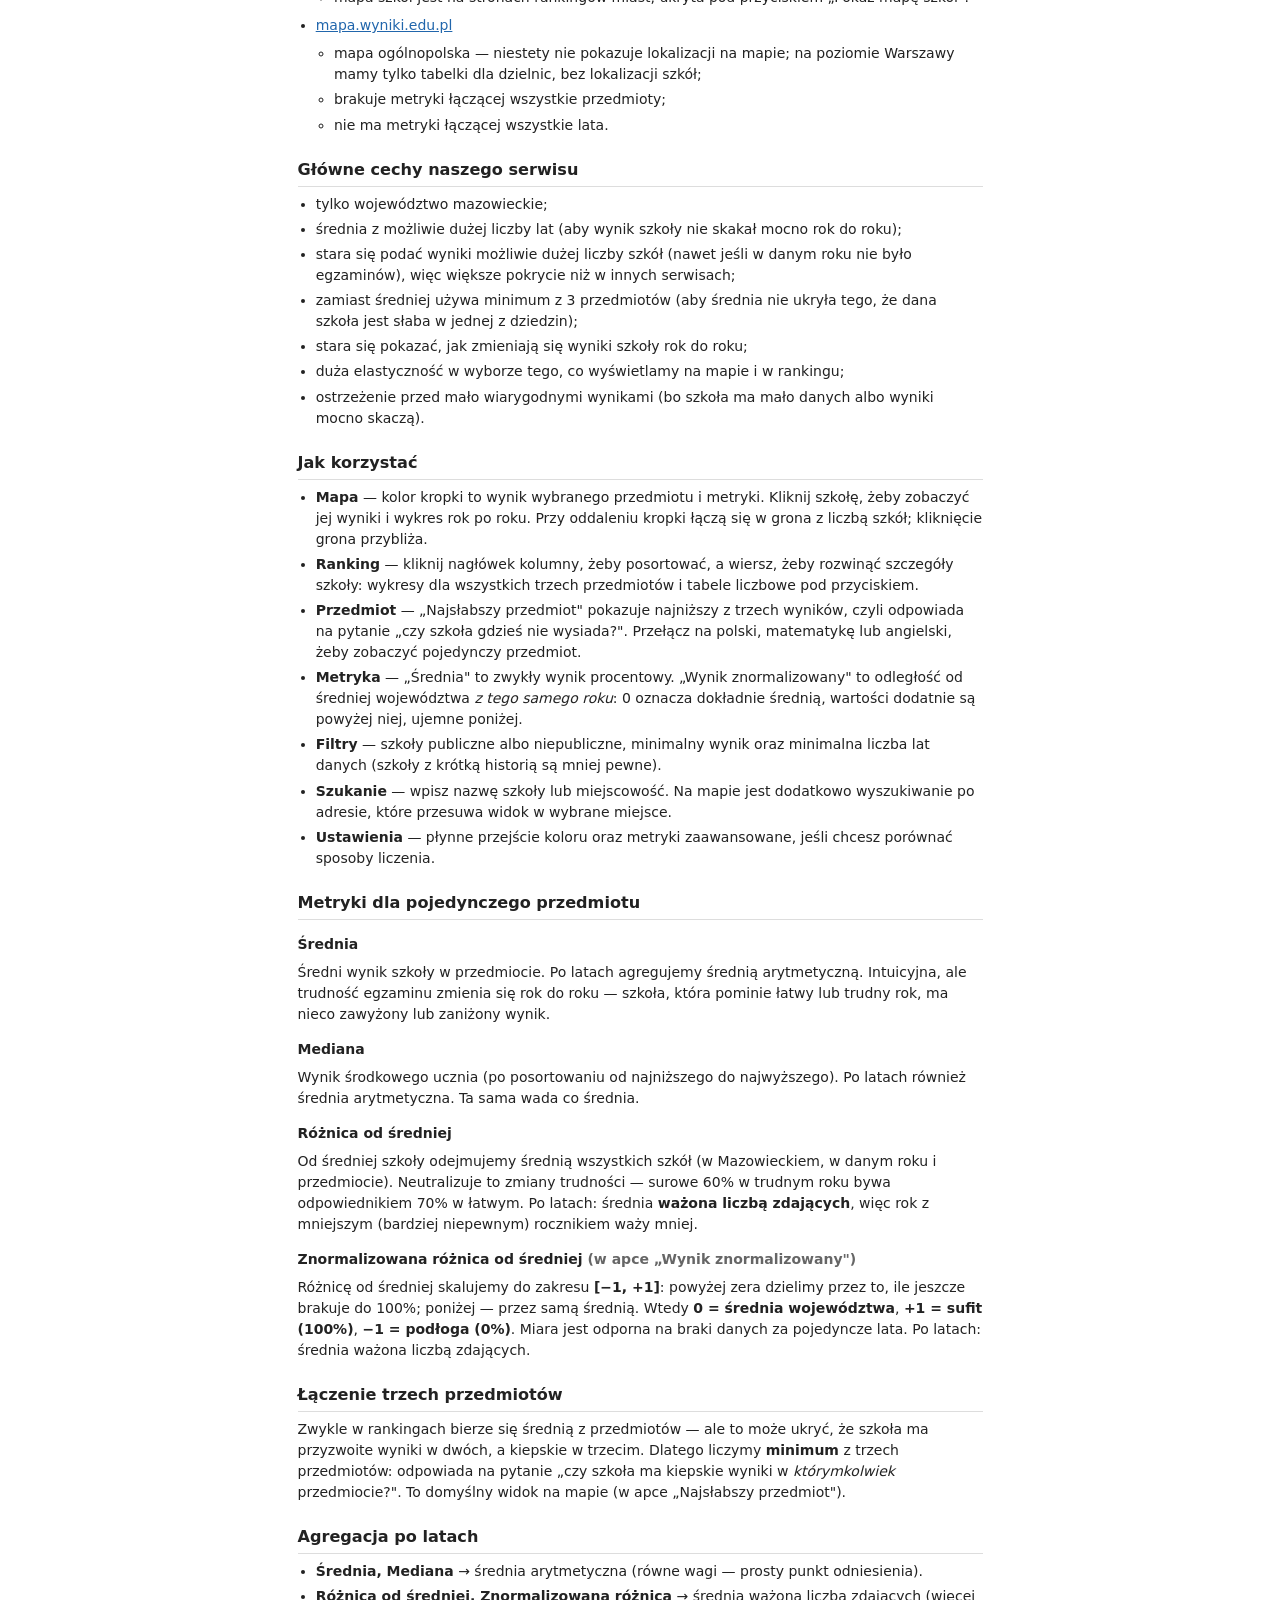
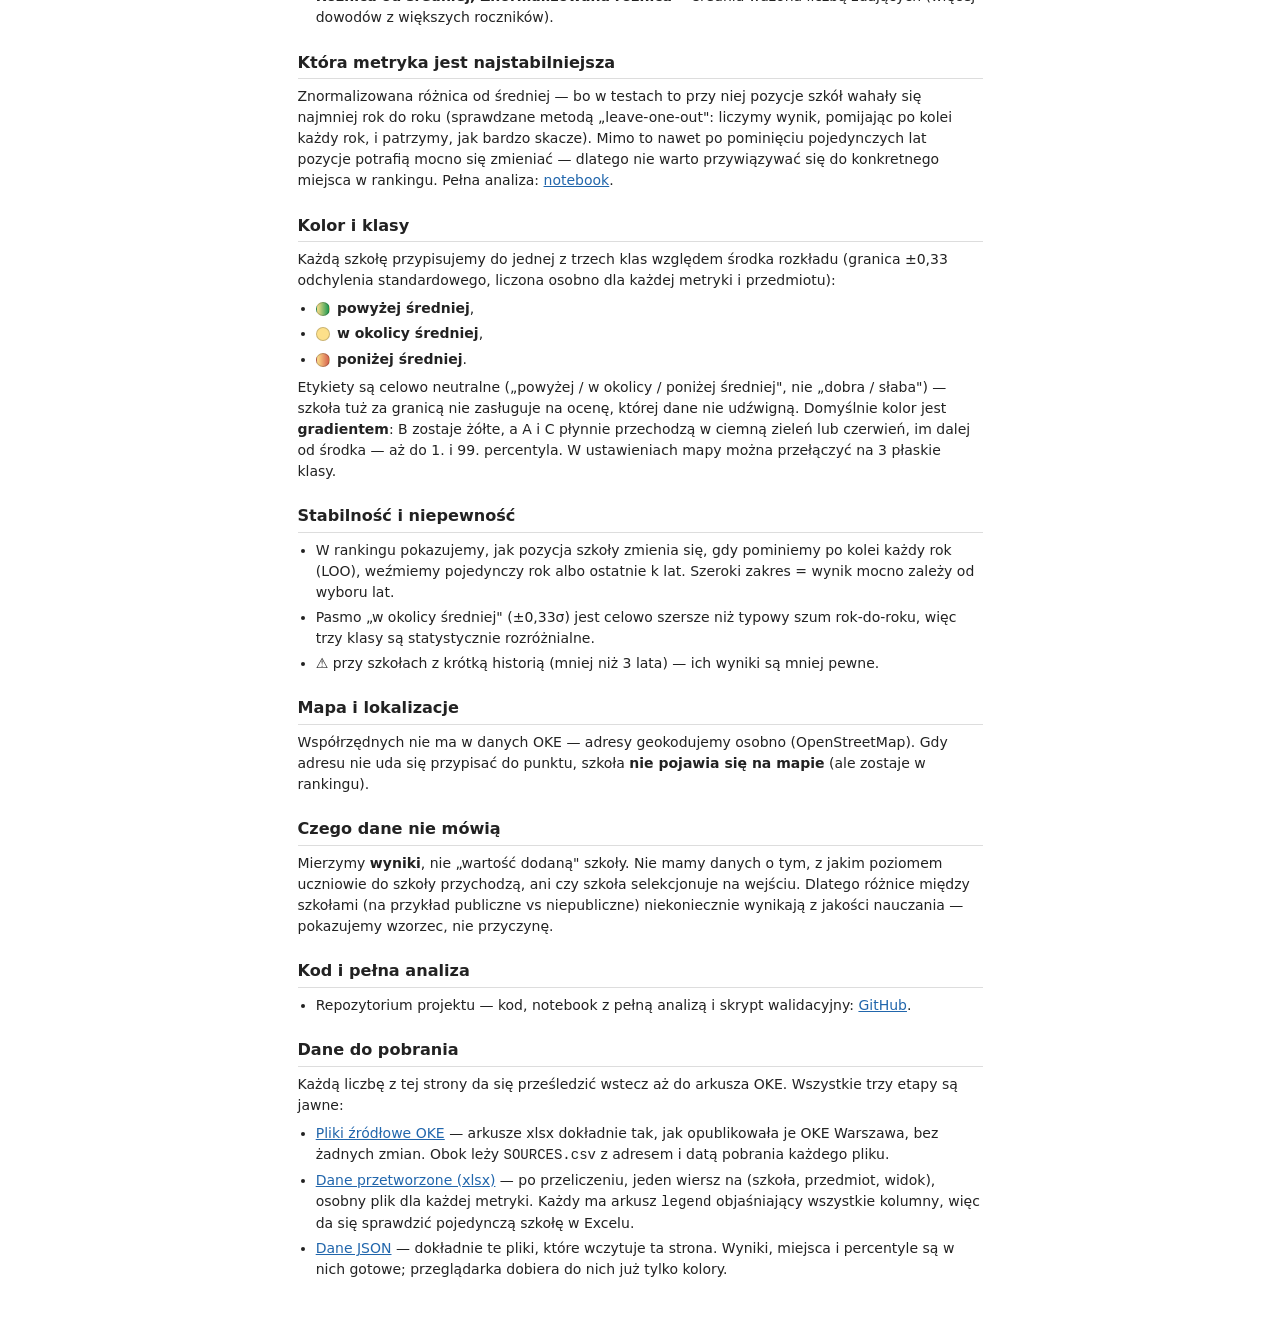
<file: docs/methodology.html>
<!doctype html>
<html lang="pl">
<head>
  <meta charset="utf-8">
  <title>O serwisie — Mazowieckie</title>
  <!-- The page was first methodology.html, then help.html, and is now
       about.html. This stub keeps links shared under the oldest name working
       and goes straight to the current page, without a second hop through
       help.html. The script carries the query string and the fragment across,
       so a deep link such as methodology.html#stability still lands on the
       right section; the meta refresh is the no-JavaScript fallback and loses
       only the fragment. -->
  <script>location.replace('about.html' + location.search + location.hash);</script>
  <noscript><meta http-equiv="refresh" content="0; url=about.html"></noscript>
  <link rel="canonical" href="about.html">
</head>
<body>
  <p>Ta strona nazywa się teraz <a href="about.html">O serwisie</a>.</p>
  <p>This page is now called <a href="about.html">About</a>.</p>
</body>
</html>
</file>
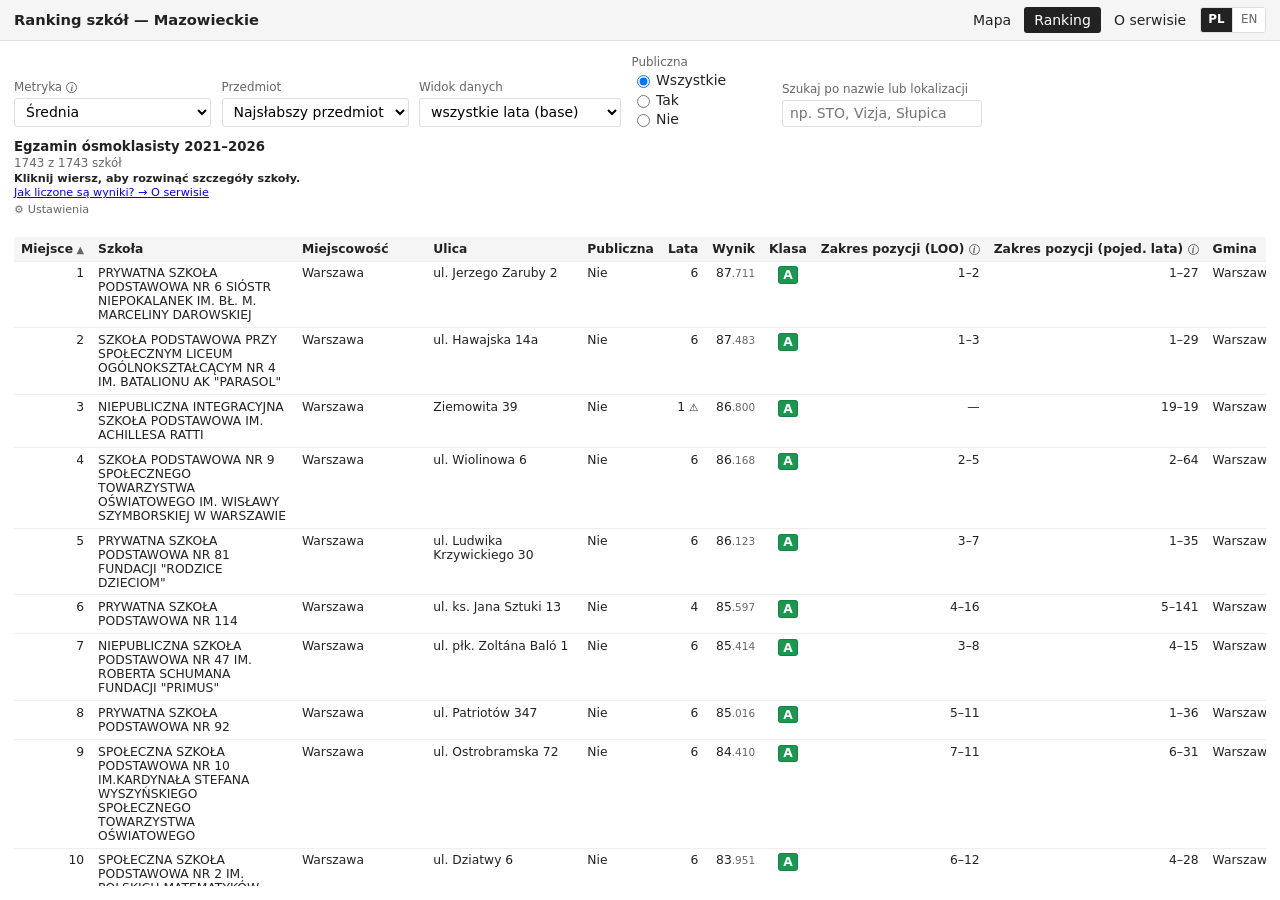
<file: docs/ranking.html>
<!doctype html>
<html lang="pl">
<head>
  <meta charset="utf-8">
  <meta name="viewport" content="width=device-width, initial-scale=1">
  <title>Ranking szkół podstawowych — Mazowieckie</title>
  <link rel="stylesheet" href="style.css">
</head>
<body class="page-ranking">
  <header class="topnav">
    <h1 data-i18n="rankingTitle">Ranking szkół — Mazowieckie</h1>
    <nav>
      <a href="index.html" data-i18n="navMap">Mapa</a>
      <a href="ranking.html" class="active" data-i18n="navRanking">Ranking</a>
      <a href="about.html" data-i18n="navAbout">O serwisie</a>
      <div id="lang-toggle" class="lang-toggle" role="group" aria-label="Język / Language"></div>
    </nav>
  </header>

  <main>
    <div class="ranking-controls">
      <div class="field field--metric">
        <span>
          <label for="metric-select" data-i18n="labelMetric">Metryka</label><a
            class="help-icon" href="about.html#metrics" aria-label="?"
            data-i18n-attr="data-help|helpMetric">i</a>
        </span>
        <select id="metric-select"></select>
      </div>

      <label class="field field--subject">
        <span data-i18n="labelSubject">Przedmiot</span>
        <select id="subject-select"></select>
      </label>

      <label class="field field--view">
        <span data-i18n="rankingView">Widok danych</span>
        <select id="view-select">
          <option value="base" data-i18n="rankingViewBase">wszystkie lata (base)</option>
          <option value="last_k" data-i18n="rankingViewLastK">ostatnie k lat (last_k)</option>
          <option value="single_year" data-i18n="rankingViewSingleYear">jeden rok (single_year)</option>
          <option value="loo" data-i18n="rankingViewLOO">bez jednego roku (LOO)</option>
        </select>
      </label>

      <label class="field" id="view-param-field" style="display:none;">
        <span data-i18n="rankingViewParam">Parametr widoku</span>
        <select id="view-param-select"></select>
      </label>

      <fieldset class="field radio-group">
        <legend data-i18n="labelPublic">Typ szkoły</legend>
        <label><input type="radio" name="public" value="all" checked> <span data-i18n="publicAll">Wszystkie</span></label>
        <label><input type="radio" name="public" value="tak"> <span data-i18n="publicYes">Publiczne</span></label>
        <label><input type="radio" name="public" value="nie"> <span data-i18n="publicNo">Niepubliczne</span></label>
      </fieldset>

      <label class="field field--search">
        <span data-i18n="rankingNameSearch">Szukaj po nazwie</span>
        <input type="text" id="name-search" placeholder="np. STO, Vizja, Słupica" data-i18n-attr="placeholder|rankingSearchPlaceholder">
      </label>
    </div>

    <div class="ranking-meta">
      <p class="data-years" id="data-years"></p>
      <p id="ranking-info"></p>
      <p class="small click-hint" data-i18n="clickHint">Kliknij wiersz, aby rozwinąć szczegóły szkoły.</p>
      <p class="muted small meta-links"><a href="about.html#stability" data-i18n="helpLink">Jak liczone są wyniki? → O serwisie</a></p>

      <details class="settings-block">
        <summary data-i18n="sectionSettings">Ustawienia</summary>
        <label class="checkbox-field">
          <input type="checkbox" id="advanced-metrics-toggle">
          <span data-i18n="advancedMetrics">Metryki zaawansowane</span>
        </label>
        <p class="muted small" data-i18n="advancedMetricsHelp"></p>
      </details>
    </div>

    <div class="ranking-table-wrap">
      <table class="ranking-table" id="ranking-table"></table>
    </div>
  </main>

  <script src="app.js"></script>
  <script src="ranking.js"></script>
</body>
</html>
</file>
<file: docs/style.css>
:root {
  --bg: #fff;
  --bg-muted: #fafafa;
  --bg-nav: #f5f5f5;
  --border: #ddd;
  --text: #222;
  --text-muted: #666;
  --accent: #2a6dbf;
}

* { box-sizing: border-box; }

html, body {
  margin: 0;
  padding: 0;
  height: 100%;
  font-family: system-ui, -apple-system, "Segoe UI", Roboto, sans-serif;
  font-size: 14px;
  color: var(--text);
  background: var(--bg);
}

body { display: flex; flex-direction: column; }

/* Top nav */
.topnav {
  display: flex;
  align-items: center;
  gap: 1rem;
  padding: 0.5rem 1rem;
  background: var(--bg-nav);
  border-bottom: 1px solid var(--border);
  flex-shrink: 0;
}
.topnav h1 { margin: 0; font-size: 1.05rem; font-weight: 600; flex: 1; }
.topnav nav { display: flex; gap: 0.25rem; }
.topnav nav a {
  text-decoration: none;
  color: var(--text);
  padding: 0.35rem 0.7rem;
  border-radius: 3px;
}
.topnav nav a:hover { background: rgba(0,0,0,0.05); }
.topnav nav a.active { background: var(--text); color: white; }
.lang-toggle {
  display: inline-flex;
  border: 1px solid var(--border);
  border-radius: 3px;
  overflow: hidden;
}
.lang-toggle .lang-opt {
  border: none;
  background: white;
  color: var(--text-muted);
  padding: 0.3rem 0.55rem;
  font: inherit;
  font-size: 0.85rem;
  line-height: 1;
  cursor: pointer;
}
.lang-toggle .lang-opt + .lang-opt { border-left: 1px solid var(--border); }
.lang-toggle .lang-opt:not(.active):hover { background: #eee; }
.lang-toggle .lang-opt.active {
  background: var(--text);
  color: white;
  font-weight: 700;
  cursor: default;
}

/* Low-data warning icon (ranking "Lata" column) */
.warn-icon { cursor: help; font-size: 0.85em; }

/* Data-coverage years subtitle */
.data-years {
  margin: 0 0 0.7rem;
  font-size: 0.95rem;
  font-weight: 700;
  color: var(--text);
}

/* "Click a row…" hint — bold so it's not missed */
.click-hint { font-weight: 600; color: var(--text); }

/* Note explaining the bold (weakest) subject in the detail tables */
.detail-tables-note { margin: 0.4rem 0 0.6rem; }

/* Help page layout. It is a normal document, not the full-height flex app
   shell — so it scrolls at the window edge and the readable text column (capped
   for legibility) is centred rather than left-aligned with the scrollbar at 1/5. */
body.page-about { display: block; height: auto; }
.page-about .topnav { position: sticky; top: 0; z-index: 10; }
.page-about main {
  max-width: 720px;
  margin: 0 auto;
  padding: 1.25rem;
  line-height: 1.5;
}
.page-about .lead { font-size: 1.05rem; margin: 0 0 1.2rem; }
.page-about section { margin: 1.6rem 0; }
.page-about h2 {
  font-size: 1.15rem;
  margin: 0 0 0.5rem;
  padding-bottom: 0.25rem;
  border-bottom: 1px solid var(--border);
}
.page-about h3 { font-size: 1rem; margin: 1rem 0 0.3rem; }
.page-about p { margin: 0.5rem 0; }
.page-about ul { margin: 0.5rem 0; padding-left: 1.3rem; }
.page-about li { margin: 0.3rem 0; }
.page-about .swatch { vertical-align: middle; margin-right: 0.2rem; }
.page-about a { color: #2166ac; }
/* sections clear the sticky nav when reached via an anchor link */
.page-about section { scroll-margin-top: 3.5rem; }

/* Table of contents (collapsible) */
.page-about .toc {
  margin: 0 0 1.5rem;
  padding: 0.5rem 0.9rem;
  border: 1px solid var(--border);
  border-radius: 4px;
  background: var(--bg-muted);
}
.page-about .toc summary { cursor: pointer; font-weight: 600; }
.page-about .toc ul { columns: 2; margin: 0.5rem 0 0; padding-left: 1.1rem; }
.page-about .toc li { margin: 0.15rem 0; }
@media (max-width: 640px) { .page-about .toc ul { columns: 1; } }

/* Floating "back to contents" button — appears after scrolling, jumps to the top */
#toc-fab {
  position: fixed;
  /* Sit just outside the centred 720px text column (half = 360px) on wide screens,
     so it tracks where the text ends; fall back to the window edge when narrow. */
  right: max(1rem, calc(50% - 360px - 3.1rem));
  bottom: 1rem;
  z-index: 20;
  display: none;
  align-items: center;
  justify-content: center;
  width: 2.6rem; height: 2.6rem;
  border-radius: 50%;
  border: 1px solid var(--border);
  background: white;
  color: var(--text);
  font-size: 1.2rem;
  line-height: 1;
  cursor: pointer;
  box-shadow: 0 2px 8px rgba(0, 0, 0, 0.18);
}
#toc-fab.visible { display: flex; }
#toc-fab:hover { background: #eee; }

/* Map page layout */
.page-map main { flex: 1; display: flex; min-height: 0; }
#map { flex: 1; min-width: 0; height: 100%; }

#panel {
  width: 320px;
  background: var(--bg-muted);
  border-left: 1px solid var(--border);
  padding: 1rem;
  overflow-y: auto;
  flex-shrink: 0;
}

.panel-section {
  margin-bottom: 1.25rem;
  padding-bottom: 1rem;
  border-bottom: 1px solid var(--border);
}
.panel-section:last-child { border-bottom: none; }

.panel-section h2 {
  margin: 0 0 0.5rem 0;
  font-size: 0.85rem;
  text-transform: uppercase;
  letter-spacing: 0.05em;
  color: var(--text-muted);
}

.field {
  display: flex;
  flex-direction: column;
  gap: 0.25rem;
  margin-bottom: 0.6rem;
}
.field > span { font-size: 0.85rem; color: var(--text-muted); }

.field select, .field input[type="text"], .field input[type="number"] {
  padding: 0.35rem 0.5rem;
  border: 1px solid var(--border);
  border-radius: 3px;
  font: inherit;
  background: white;
}

.field input[type="range"] { width: 100%; }

.checkbox-field {
  display: flex;
  align-items: center;
  gap: 0.4rem;
  cursor: pointer;
  margin-bottom: 0.3rem;
}
.checkbox-field span { font-size: 0.9rem; }

.radio-group {
  border: none;
  padding: 0;
  margin: 0 0 0.6rem 0;
}
.radio-group legend { font-size: 0.85rem; color: var(--text-muted); padding: 0; margin-bottom: 0.25rem; }
.radio-group label {
  display: inline-flex;
  align-items: center;
  gap: 0.25rem;
  margin-right: 0.75rem;
  cursor: pointer;
}

/* "Find a school" autocomplete */
.school-find { position: relative; }
.autocomplete-list {
  position: absolute;
  top: 100%;
  left: 0;
  right: 0;
  z-index: 1000;
  margin: 2px 0 0;
  padding: 0;
  list-style: none;
  background: white;
  border: 1px solid var(--border);
  border-radius: 3px;
  max-height: 16rem;
  overflow-y: auto;
  box-shadow: 0 2px 6px rgba(0, 0, 0, 0.12);
}
.autocomplete-list li {
  padding: 0.3rem 0.5rem;
  cursor: pointer;
  border-bottom: 1px solid #f0f0f0;
}
.autocomplete-list li:last-child { border-bottom: none; }
.autocomplete-list li.active,
.autocomplete-list li:hover { background: #eef4ff; }
.autocomplete-list .ac-name { display: block; font-size: 0.83rem; font-weight: 600; color: #222; }
.autocomplete-list .ac-loc { display: block; font-size: 0.76rem; color: var(--text-muted); }
.autocomplete-list .ac-offmap { color: #b06a00; font-weight: 600; }
.autocomplete-list .ac-empty { padding: 0.4rem 0.5rem; color: var(--text-muted); font-size: 0.83rem; cursor: default; }

#search-form { flex-direction: row; gap: 0.35rem; }
#search-form input { flex: 1; }
#search-form button {
  padding: 0.35rem 0.7rem;
  border: 1px solid var(--border);
  background: white;
  border-radius: 3px;
  cursor: pointer;
}
#search-form button:hover { background: #eee; }

.muted { color: var(--text-muted); }
.small { font-size: 0.8rem; }

.legend { list-style: none; margin: 0; padding: 0; font-size: 0.8rem; }
.legend li { display: flex; align-items: center; gap: 0.5rem; margin-bottom: 0.25rem; }
.legend-letter { width: 1em; text-align: center; font-weight: 700; }
.swatch {
  display: inline-block;
  width: 1rem; height: 1rem;
  border-radius: 50%;
  border: 1px solid rgba(0,0,0,0.2);
}

/* Popups */
/* Bound the popup height so the year-by-year history scrolls inside the popup
   instead of growing past the screen. Paired with autoPan:false on touch
   (see map.js): a tall popup no longer forces the map to pan, which was
   closing the popup on mobile right after it opened. */
.leaflet-popup-content {
  max-height: 60vh;
  overflow-y: auto;
  overflow-x: hidden;
}
.popup-school h3 { margin: 0 0 0.35rem 0; font-size: 1rem; }
.popup-school .addr { color: var(--text-muted); font-size: 0.85rem; margin: 0 0 0.5rem 0; }
.popup-school table { border-collapse: collapse; font-size: 0.85rem; width: 100%; }
.popup-school th, .popup-school td { padding: 2px 6px; text-align: left; border-bottom: 1px solid #eee; }
.popup-school th { font-weight: 600; }
.popup-school td.num { text-align: right; font-variant-numeric: tabular-nums; }
.popup-school .warning {
  display: inline-block;
  background: #fff3cd;
  border: 1px solid #ffe69c;
  color: #8a6500;
  font-size: 0.8rem;
  padding: 0.25rem 0.5rem;
  border-radius: 3px;
  margin-top: 0.4rem;
}
.popup-school .composite-row td { background: #f5f5f5; font-weight: 600; }

.popup-school .show-history-btn {
  margin-top: 0.5rem;
  padding: 0.3rem 0.6rem;
  border: 1px solid var(--border);
  background: white;
  border-radius: 3px;
  cursor: pointer;
  font: inherit;
  font-size: 0.85rem;
}
.popup-school .show-history-btn:hover { background: #eee; }
.popup-school .show-history-btn[disabled] { opacity: 0.6; cursor: progress; }

.popup-school .history { margin-top: 0.6rem; }
.popup-school .sparkline { margin-bottom: 0.4rem; }
.popup-school .sparkline svg {
  display: block;
  background: #fafafa;
  border: 1px solid #eee;
  border-radius: 2px;
}
.popup-school .spark-legend { margin-top: 0.15rem; }
.legend-item { margin-right: 0.6em; font-size: 0.75em; white-space: nowrap; }

.popup-school .history-table { width: 100%; font-size: 0.8rem; }
.popup-school .history-table th { font-weight: 600; }
.popup-school .history-table tr.sep td {
  padding: 0; border-bottom: 1px dashed #ccc; height: 4px;
}

/* Cluster icons (custom colouring done via inline style) */
.school-cluster {
  background: #aaa;
  border-radius: 50%;
  border: 2px solid white;
  box-shadow: 0 0 4px rgba(0,0,0,0.3);
  color: white;
  font-weight: 600;
  font-size: 12px;
  display: flex;
  align-items: center;
  justify-content: center;
  text-shadow: 0 1px 1px rgba(0,0,0,0.3);
}

/* Ranking page */
.page-ranking main {
  flex: 1;
  padding: 1rem;
  overflow-y: auto;
  display: flex;
  flex-direction: column;
  gap: 0.75rem;
}
.ranking-controls {
  display: flex;
  flex-wrap: wrap;
  gap: 0.75rem;
  align-items: flex-end;
}
.ranking-controls .field { flex: 0 0 auto; min-width: 140px; margin-bottom: 0; }
.ranking-controls .field input[type="text"] { min-width: 200px; }

#ranking-info { color: var(--text-muted); font-size: 0.85rem; }

/* The four one-line notes between the controls and the table. Left to default
   <p> margins they stacked ~16px of air between each, which on a phone pushed
   the table itself below the fold. */
.ranking-meta { margin: 0 0 0.6rem; }
.ranking-meta > p { margin: 0.1rem 0; }
.ranking-meta > details { margin: 0.1rem 0; }
.ranking-meta .data-years { margin-bottom: 0.15rem; }

/* Collapsed settings: a single muted line the same size as the notes around it,
   so shipping it costs no vertical space until someone opens it. */
.settings-block > summary {
  display: inline-flex;
  align-items: center;
  gap: 0.3rem;
  font-size: 0.8rem;
  color: var(--text-muted);
  cursor: pointer;
  list-style: none;
}
.settings-block > summary::-webkit-details-marker { display: none; }
.settings-block > summary::before { content: '⚙'; font-size: 0.95em; }
.settings-block > summary:hover { color: var(--text); }
.settings-block[open] > summary { margin-bottom: 0.25rem; }
.settings-block .checkbox-field { margin-bottom: 0.15rem; }

.ranking-table-wrap { overflow-x: auto; }
table.ranking-table {
  width: 100%;
  border-collapse: collapse;
  font-size: 0.88rem;
}
table.ranking-table th, table.ranking-table td {
  padding: 0.35rem 0.5rem;
  border-bottom: 1px solid #eee;
  text-align: left;
  vertical-align: top;
}
table.ranking-table th {
  background: var(--bg-nav);
  position: sticky; top: 0;
  cursor: pointer;
  user-select: none;
  white-space: nowrap;
}
table.ranking-table th .sort-indicator { color: var(--text-muted); font-size: 0.8em; margin-left: 0.25rem; }

/* Help icon + CSS-only tooltip (hover on desktop, tap-to-focus on mobile) */
.help-icon {
  display: inline-flex;
  align-items: center;
  justify-content: center;
  width: 1.15em;
  height: 1.15em;
  border: 1px solid var(--text-muted);
  border-radius: 50%;
  font-size: 0.78em;
  font-style: italic;
  font-weight: 700;
  font-family: Georgia, "Times New Roman", serif;
  color: var(--text-muted);
  cursor: help;
  position: relative;
  vertical-align: middle;
}
/* When the icon is a link into the help page, keep it looking like the icon
   rather than like body-text link. */
a.help-icon { text-decoration: none; margin-left: 0.3rem; }

/* A help icon inside a form field anchors its bubble to the label row, not to
   itself, and opens rightwards. The default (hanging off the icon with right:0,
   which suits the ranking's right-aligned column headers) sends the bubble left
   — and in the 320px map panel that runs straight off the left edge, where it
   gets clipped: overflow-y:auto forces overflow-x to auto too, so the panel
   cuts it and the map shows through. Anchored to the label, the bubble starts at
   the field's left edge and its 240px fits the panel with room to spare. */
.field > span { position: relative; }
.field a.help-icon { position: static; }
.field a.help-icon:hover::after,
.field a.help-icon:focus::after { left: 0; right: auto; }
.help-icon:hover, .help-icon:focus { background: var(--text-muted); color: #fff; outline: none; }
.help-icon:hover::after, .help-icon:focus::after {
  content: attr(data-help);
  position: absolute;
  top: 150%;
  right: 0;
  width: 240px;
  background: #333;
  color: #fff;
  padding: 0.5rem 0.6rem;
  border-radius: 4px;
  font: 400 0.78rem/1.4 system-ui, sans-serif;
  white-space: normal;
  text-align: left;
  z-index: 20;
  box-shadow: 0 2px 8px rgba(0,0,0,0.3);
}
/* Inline help disclosure: same "?" affordance as .help-icon, but the text
   expands in the flow rather than being absolutely positioned. Both places that
   use it sit inside a scroll container — the Leaflet popup (overflow-y:auto) and
   the ranking chart grid on mobile (overflow-x:auto) — which would clip a
   positioned tooltip. Also works on touch, where :hover never fires. */
.chart-help { margin: 0 0 0.35rem; }
.chart-help > summary {
  display: flex;
  align-items: center;
  gap: 0.35rem;
  font-size: 0.8rem;
  font-weight: 600;
  color: var(--text-muted);
  cursor: pointer;
  list-style: none;
}
.chart-help > summary::-webkit-details-marker { display: none; }
.chart-help .help-dot {
  display: inline-flex;
  align-items: center;
  justify-content: center;
  flex: 0 0 auto;
  width: 1.15em;
  height: 1.15em;
  border: 1px solid var(--text-muted);
  border-radius: 50%;
  font: italic 700 0.85em/1 Georgia, "Times New Roman", serif;
}
.chart-help > summary:hover .help-dot,
.chart-help[open] .help-dot { background: var(--text-muted); color: #fff; }
.chart-help > p {
  margin: 0.3rem 0 0;
  font: 400 0.78rem/1.45 system-ui, sans-serif;
  color: var(--text-muted);
}

table.ranking-table td.num { text-align: right; font-variant-numeric: tabular-nums; white-space: nowrap; }
table.ranking-table td.num .dec {
  font-size: 0.85em;
  color: var(--text-muted);
}
table.ranking-table tr.highlight { background: #fff3cd; }
table.ranking-table td.class-cell { text-align: center; }
.class-badge {
  display: inline-block;
  min-width: 1.4rem;
  padding: 0.05rem 0.3rem;
  border-radius: 3px;
  font-weight: 700;
  text-align: center;
  border: 1px solid rgba(0,0,0,0.15);
}
.class-badge-sm { min-width: 1rem; padding: 0 0.25rem; font-size: 0.78em; }

/* Expandable per-school detail row */
table.ranking-table tr.detail-row > td {
  background: #fafafa;
  padding: 0.7rem 1rem;
  border-bottom: 2px solid var(--border);
}
/* The detail spans the (often wider-than-viewport) table, so pin its content to
   the left of the horizontal scroll area and cap it to the viewport — otherwise
   charts/tables run off-screen to the right on mobile. */
.detail-panel {
  position: sticky;
  left: 0;
  width: calc(100vw - 2rem);
  max-width: 1100px;
  box-sizing: border-box;
}
.detail-traj { margin-bottom: 0.6rem; line-height: 1.9; }
.traj-item { display: inline-block; margin-right: 0.5rem; white-space: nowrap; }
.detail-counts { color: var(--text-muted); margin-left: 0.4rem; }
.detail-table { border-collapse: collapse; font-size: 0.85rem; }
.detail-table th, .detail-table td {
  padding: 2px 10px; text-align: left; border-bottom: 1px solid #eee;
}
.detail-table td.num { text-align: right; font-variant-numeric: tabular-nums; white-space: nowrap; }
.detail-table tr.sep td { padding: 0; border-bottom: 1px dashed #ccc; height: 4px; }
.detail-load-btn {
  border: 1px solid var(--border);
  background: white;
  padding: 0.4rem 0.8rem;
  border-radius: 3px;
  cursor: pointer;
  font: inherit;
}
.detail-load-btn:hover { background: #eee; }
.detail-load-btn[disabled] { opacity: 0.6; cursor: progress; }

/* Detail panel: chart grid (rows = LOO / single-year, cols = score/rank/pct) */
.chart-grid {
  display: grid;
  /* min width per chart column so charts stay readable; they grow to fill on
     desktop and the grid scrolls horizontally inside the panel on mobile. */
  grid-template-columns: auto repeat(3, minmax(180px, 1fr));
  align-items: center;
  gap: 0.2rem 0.4rem;
  margin: 0.3rem 0 0.4rem;
}
.cg-colhead { text-align: center; font-weight: 600; font-size: 0.85rem; }
.cg-rowhead { font-weight: 600; font-size: 0.8rem; color: var(--text-muted); padding-right: 0.3rem; }
.cg-cell { min-width: 0; }
.cg-cell svg { display: block; max-width: 100%; height: auto; }
.chart-legend { margin-bottom: 0.5rem; }

.detail-tables-toggle,
.popup-tables-toggle {
  border: 1px solid var(--border);
  background: white;
  padding: 0.35rem 0.7rem;
  border-radius: 3px;
  cursor: pointer;
  font: inherit;
  font-size: 0.85rem;
}
.detail-tables-toggle:hover,
.popup-tables-toggle:hover { background: #eee; }
/* Full width in the popup: it is the only control there, and a comfortable tap
   target matters more than a snug button on a phone. */
.popup-tables-toggle { display: block; width: 100%; margin-top: 0.4rem; }
.detail-dim-switch { margin: 0.5rem 0; display: flex; gap: 0.25rem; }
.detail-dim-btn {
  border: 1px solid var(--border);
  background: white;
  padding: 0.25rem 0.6rem;
  border-radius: 3px;
  cursor: pointer;
  font: inherit;
  font-size: 0.82rem;
}
.detail-dim-btn.active { background: var(--text); color: white; border-color: var(--text); }
.detail-tables { display: flex; flex-wrap: wrap; gap: 1.2rem; align-items: flex-start; }
.detail-table caption {
  caption-side: top;
  text-align: left;
  font-size: 0.8rem;
  font-weight: 600;
  color: var(--text-muted);
  margin-bottom: 0.2rem;
}
.detail-table td.weakest { font-weight: 700; }

.off-map { color: var(--text-muted); font-size: 0.85em; }

/* Mobile */
@media (max-width: 700px) {
  /* Keep the nav links visible. The title is flex:1 but min-width:auto stops
     a flex item shrinking below its text width, so a long title pushed the nav
     (now 3 links) off the right edge. min-width:0 + ellipsis lets the title
     shrink; the nav never shrinks. */
  .topnav { gap: 0.5rem; padding: 0.5rem 0.6rem; }
  .topnav h1 {
    font-size: 0.9rem;
    min-width: 0;
    white-space: nowrap;
    overflow: hidden;
    text-overflow: ellipsis;
  }
  .topnav nav { flex-shrink: 0; }
  .topnav nav a { padding: 0.35rem 0.5rem; }

  /* Detail panel: stack the numeric tables (each with its caption above) and
     let the wide chart grid scroll horizontally inside the pinned panel. */
  .detail-tables { flex-direction: column; }
  .chart-grid { overflow-x: auto; }

  /* Ranking controls on a phone: a fixed 2-column grid instead of flex-wrap.
     Wrapping left the fields ragged (a select and a 3-radio fieldset are
     different heights, and align-items:flex-end staggered them), and pushed the
     search box onto a row of its own. The "Publiczna" fieldset is the tall item,
     so it spans two rows and the two short fields — data view, then search —
     stack beside it instead of below it. Explicit placement rather than auto
     flow, so the optional view-param field can appear without reshuffling. */
  .ranking-controls {
    display: grid;
    grid-template-columns: 1fr 1fr;
    column-gap: 0.6rem;
    row-gap: 0.45rem;
    align-items: start;
  }
  .ranking-controls .field--metric   { grid-column: 1; grid-row: 1; }
  .ranking-controls .field--subject  { grid-column: 2; grid-row: 1; }
  .ranking-controls .field--view     { grid-column: 1; grid-row: 2; }
  .ranking-controls .field--search   { grid-column: 1; grid-row: 3; }
  .ranking-controls .radio-group     { grid-column: 2; grid-row: 2 / span 2; }
  .ranking-controls #view-param-field { grid-column: 1 / -1; grid-row: 4; }
  /* Grid columns are half the viewport, so the desktop min-widths would overflow. */
  .ranking-controls .field,
  .ranking-controls .field input[type="text"] { min-width: 0; }
  .ranking-controls .field select,
  .ranking-controls .field input[type="text"] { width: 100%; }
  .ranking-controls .radio-group { margin-bottom: 0; }

  /* Years and school count share a line; the hint and the methodology link get
     one each. Four lines of notes become three, with the air taken out. */
  .ranking-meta {
    display: grid;
    grid-template-columns: auto 1fr;
    column-gap: 0.5rem;
    row-gap: 0.15rem;
    align-items: baseline;
    margin-bottom: 0.5rem;
  }
  .ranking-meta > p,
  .ranking-meta > details { margin: 0; }
  .ranking-meta .data-years { grid-column: 1; grid-row: 1; font-size: 0.9rem; }
  .ranking-meta #ranking-info { grid-column: 2; grid-row: 1; }
  .ranking-meta .click-hint { grid-column: 1 / -1; grid-row: 2; }
  /* Collapsed, the settings toggle rides along in the methodology link's row, so
     it adds no height at all. Opened, it drops to a full-width row of its own —
     a half-width column would squeeze the explanation into a ribbon. */
  .ranking-meta .meta-links { grid-column: 1; grid-row: 3; }
  .ranking-meta .settings-block { grid-column: 2; grid-row: 3; justify-self: end; }
  .ranking-meta .settings-block[open] { grid-column: 1 / -1; grid-row: 4; justify-self: stretch; }

  .page-map main { flex-direction: column; }
  #map { height: 60vh; flex: 0 0 60vh; }
  #panel {
    width: 100%;
    max-height: 40vh;
    border-left: none;
    border-top: 1px solid var(--border);
  }
  /* On touch the × is the only way to close a popup (click-to-close is off —
     see map.js), so make it a comfortable tap target. Matches Leaflet's own
     selector specificity (.leaflet-container a.…) so no !important is needed. */
  .leaflet-container a.leaflet-popup-close-button {
    width: 32px;
    height: 32px;
    font-size: 26px;
    line-height: 26px;
    padding: 4px 6px 0 0;
  }
}
</file>
